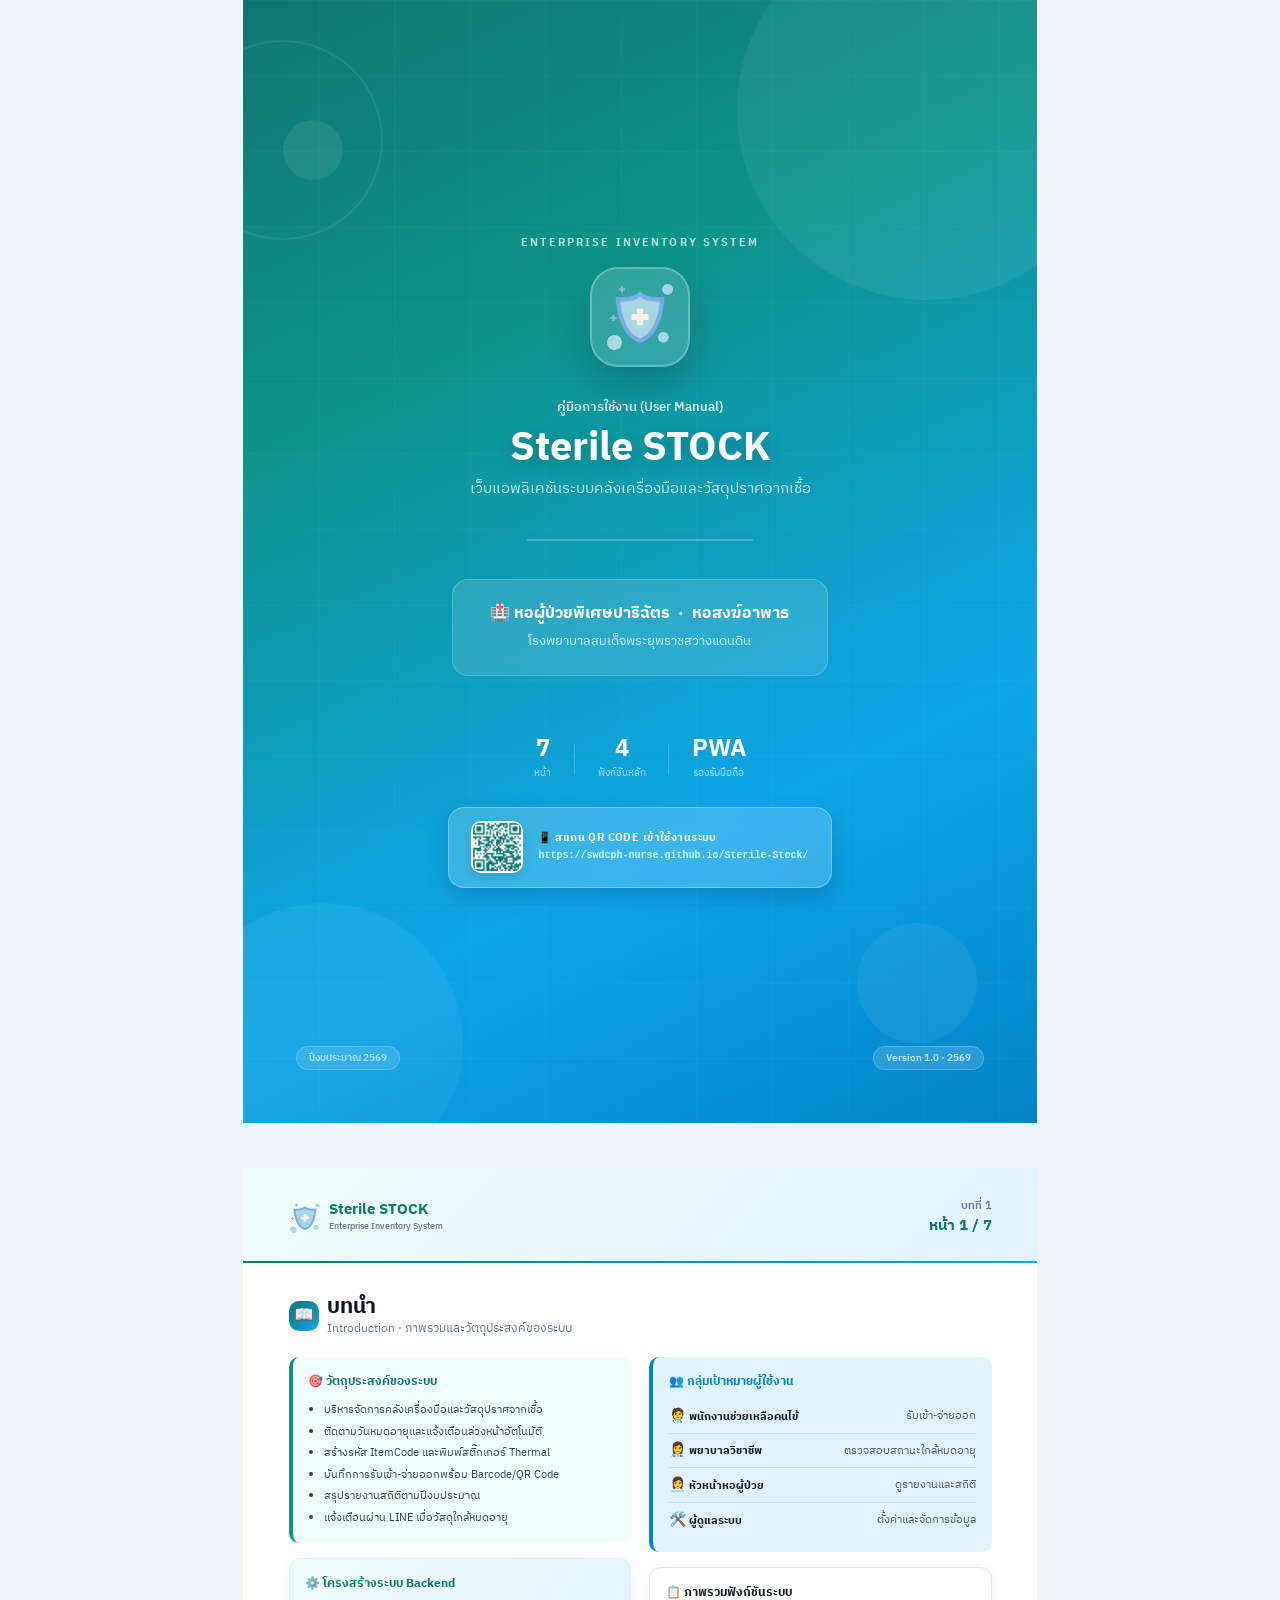
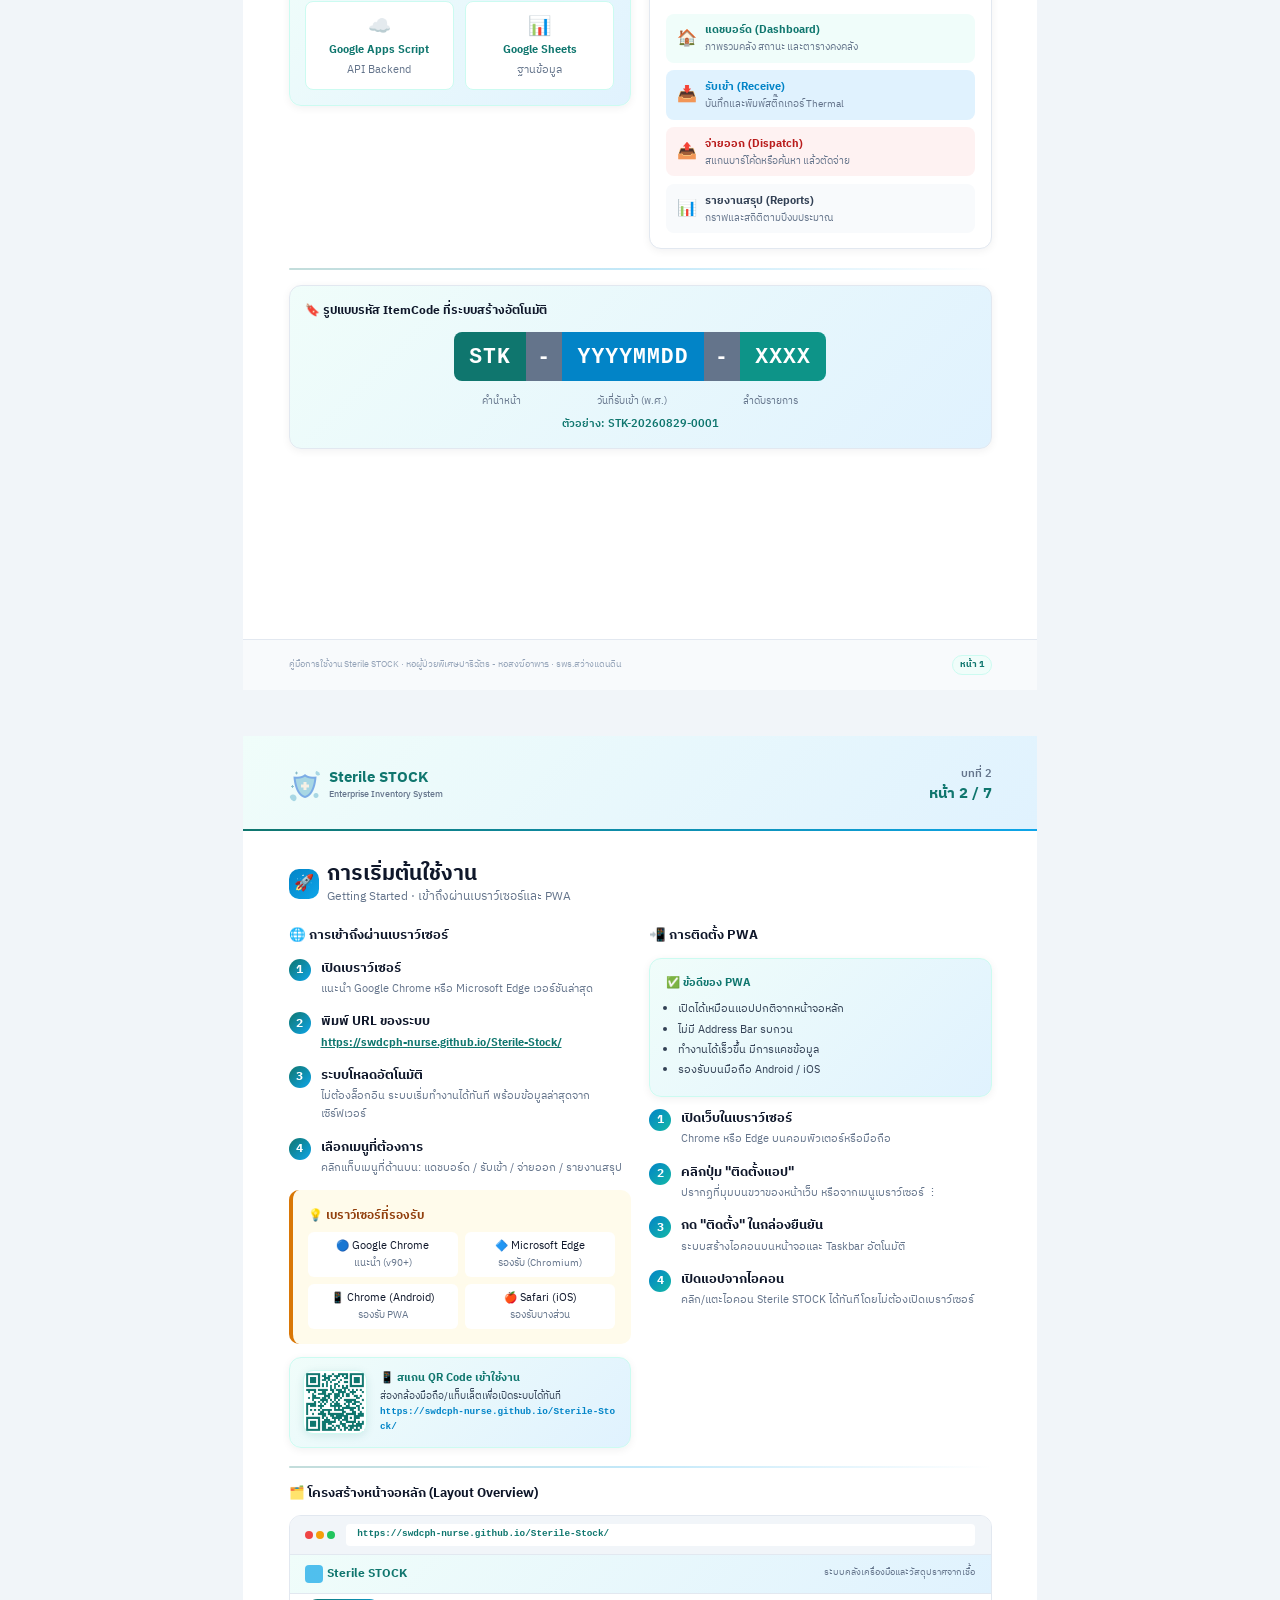
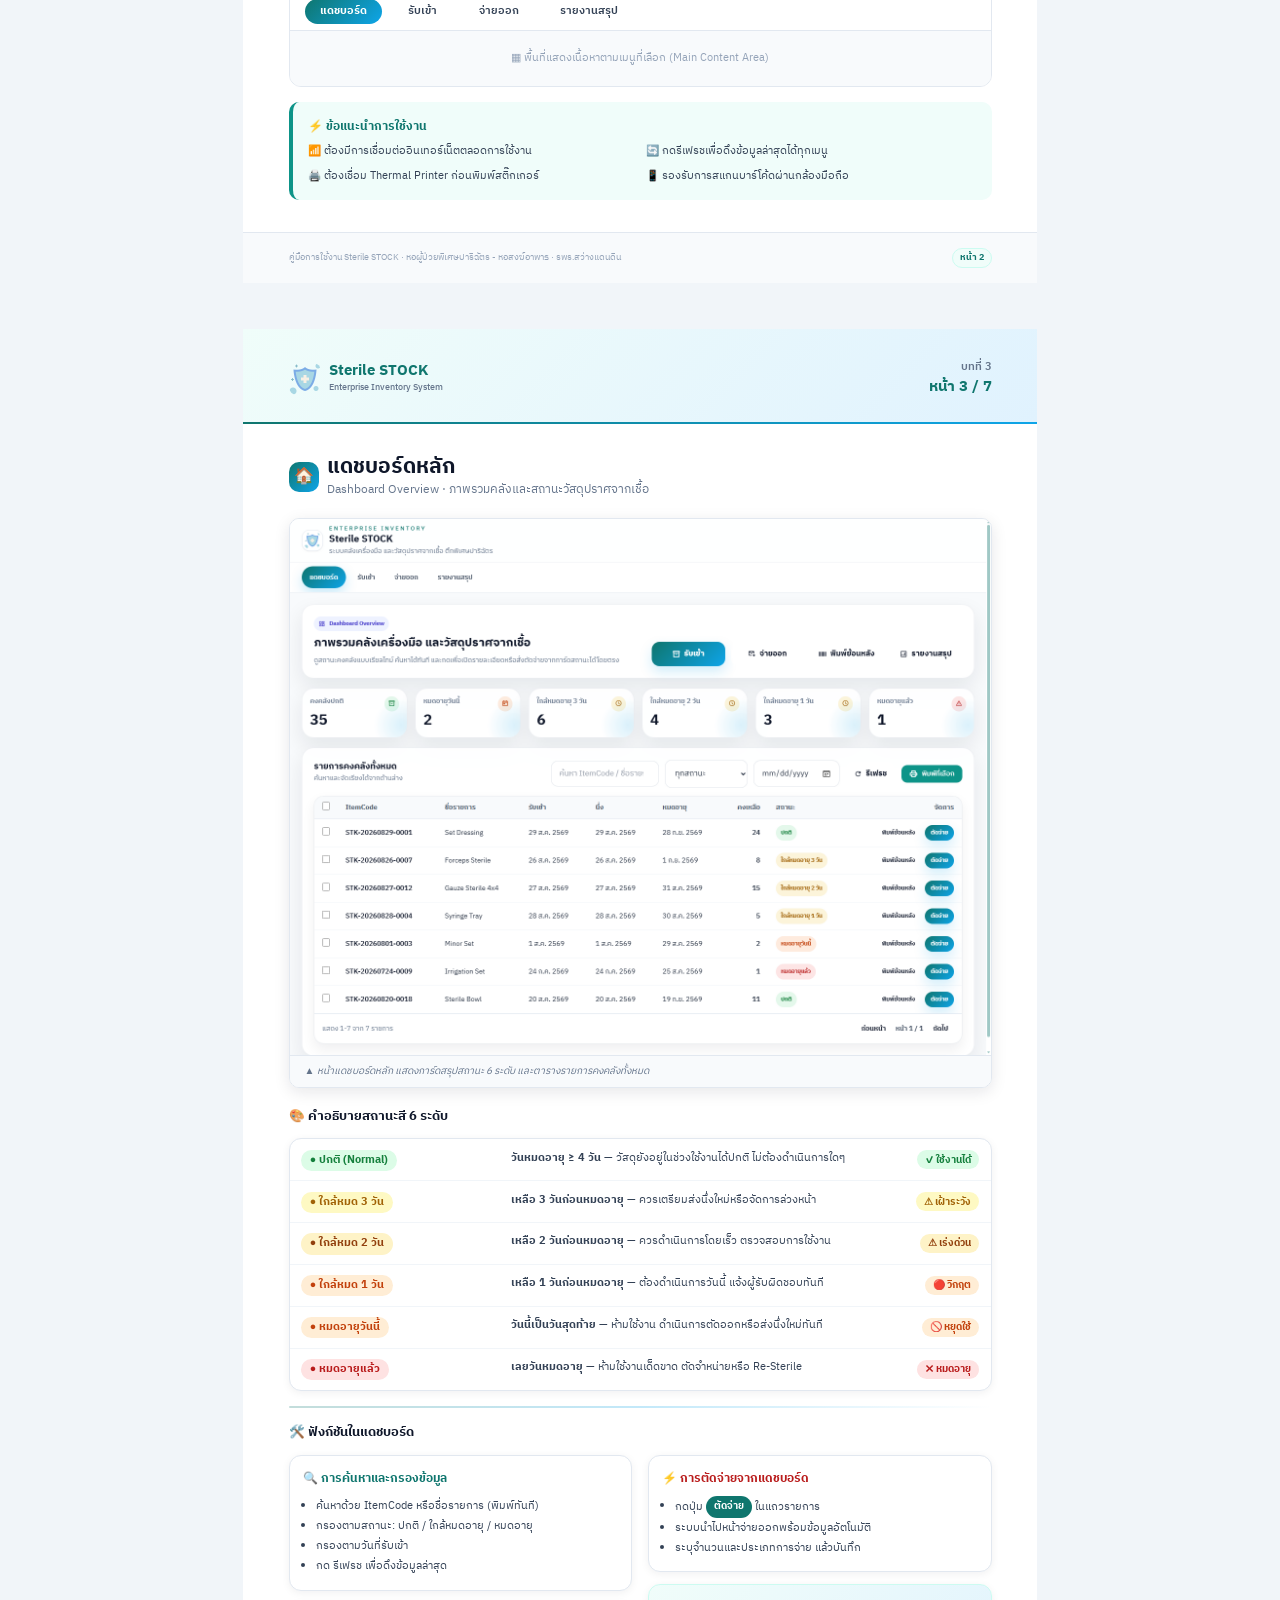
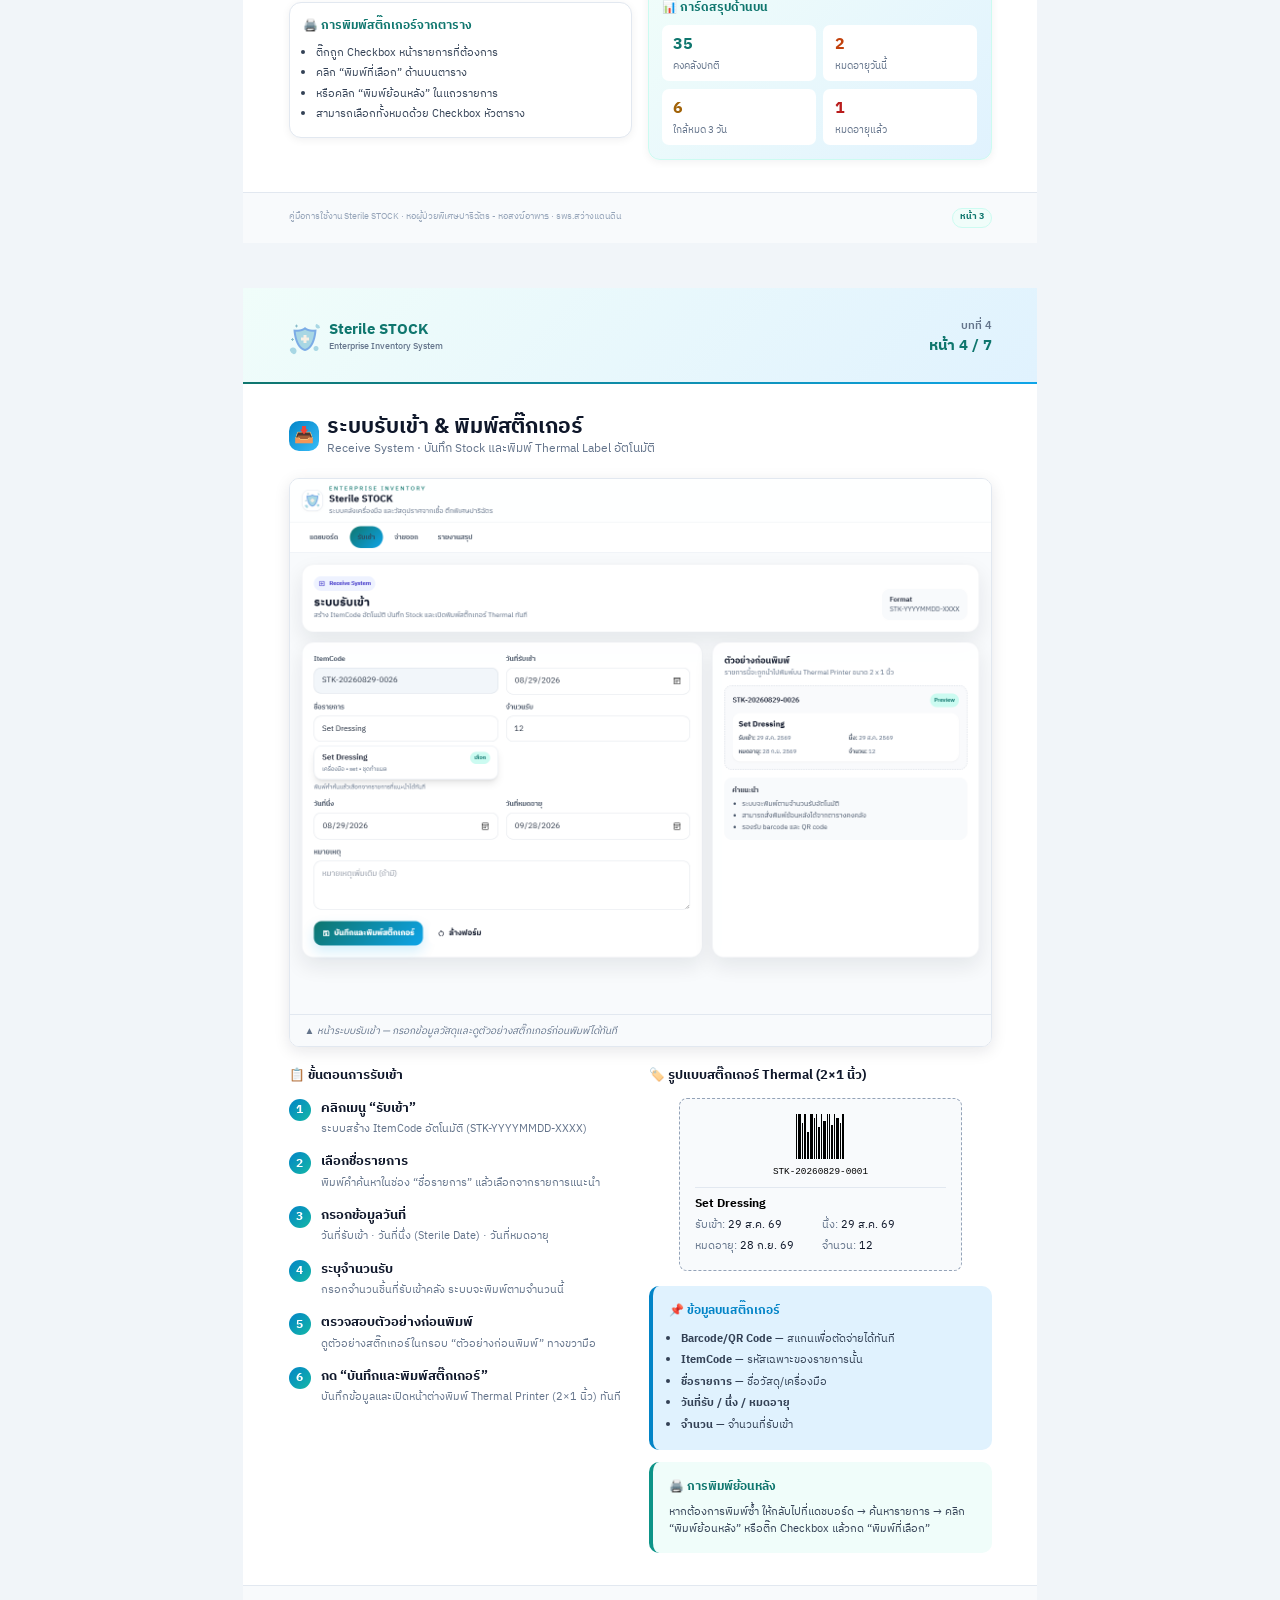
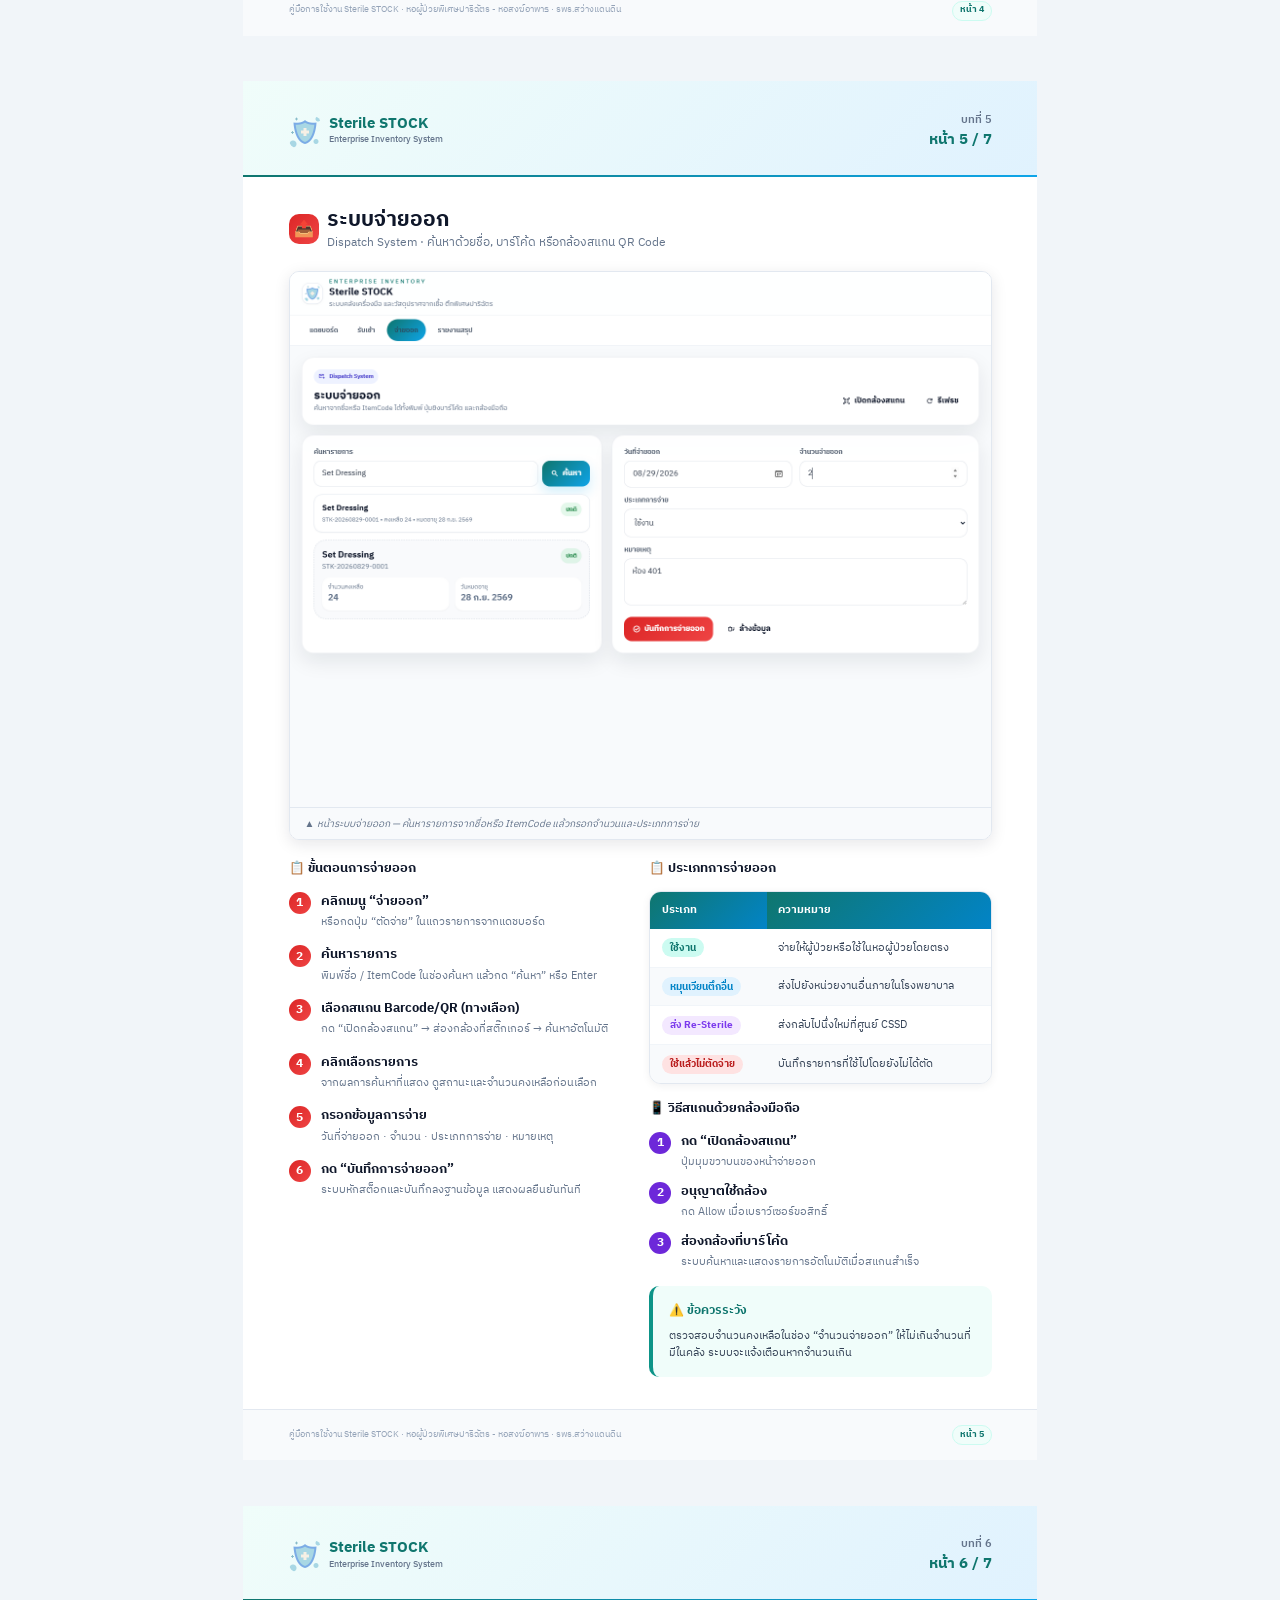
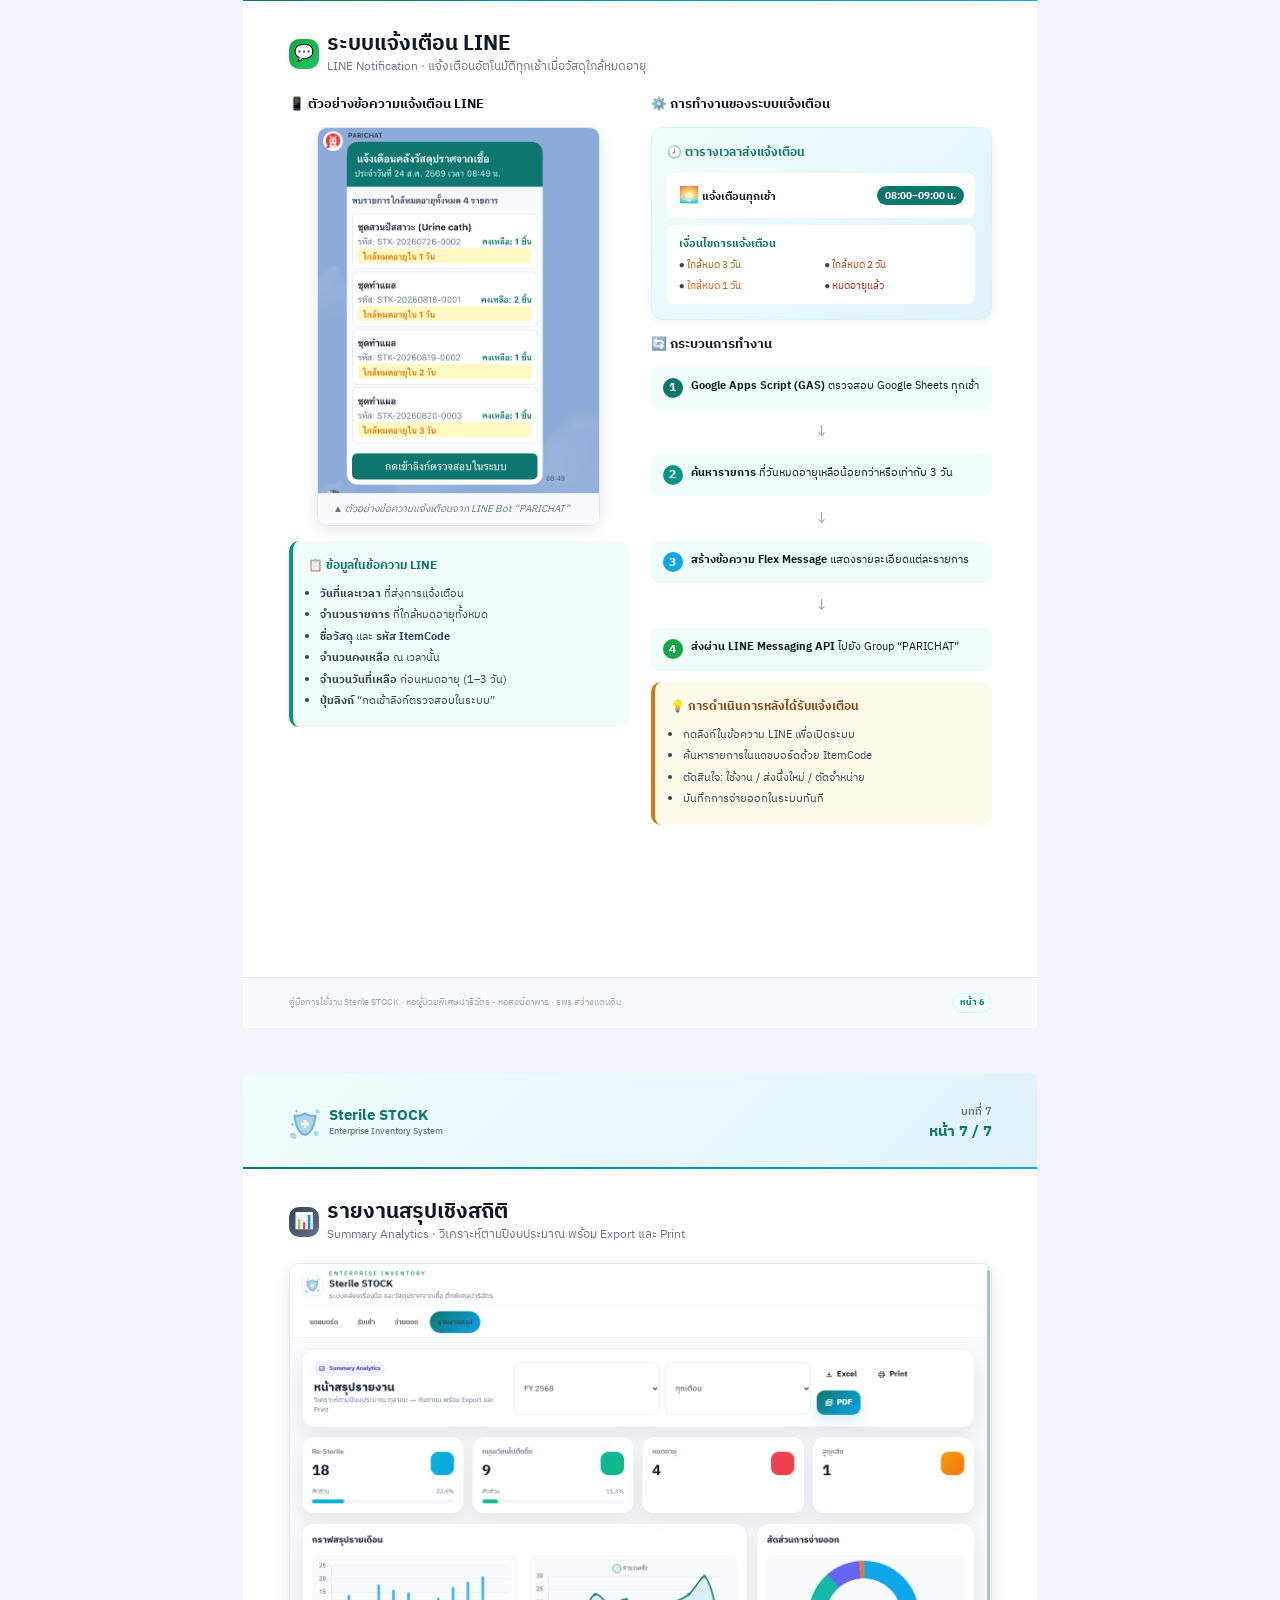
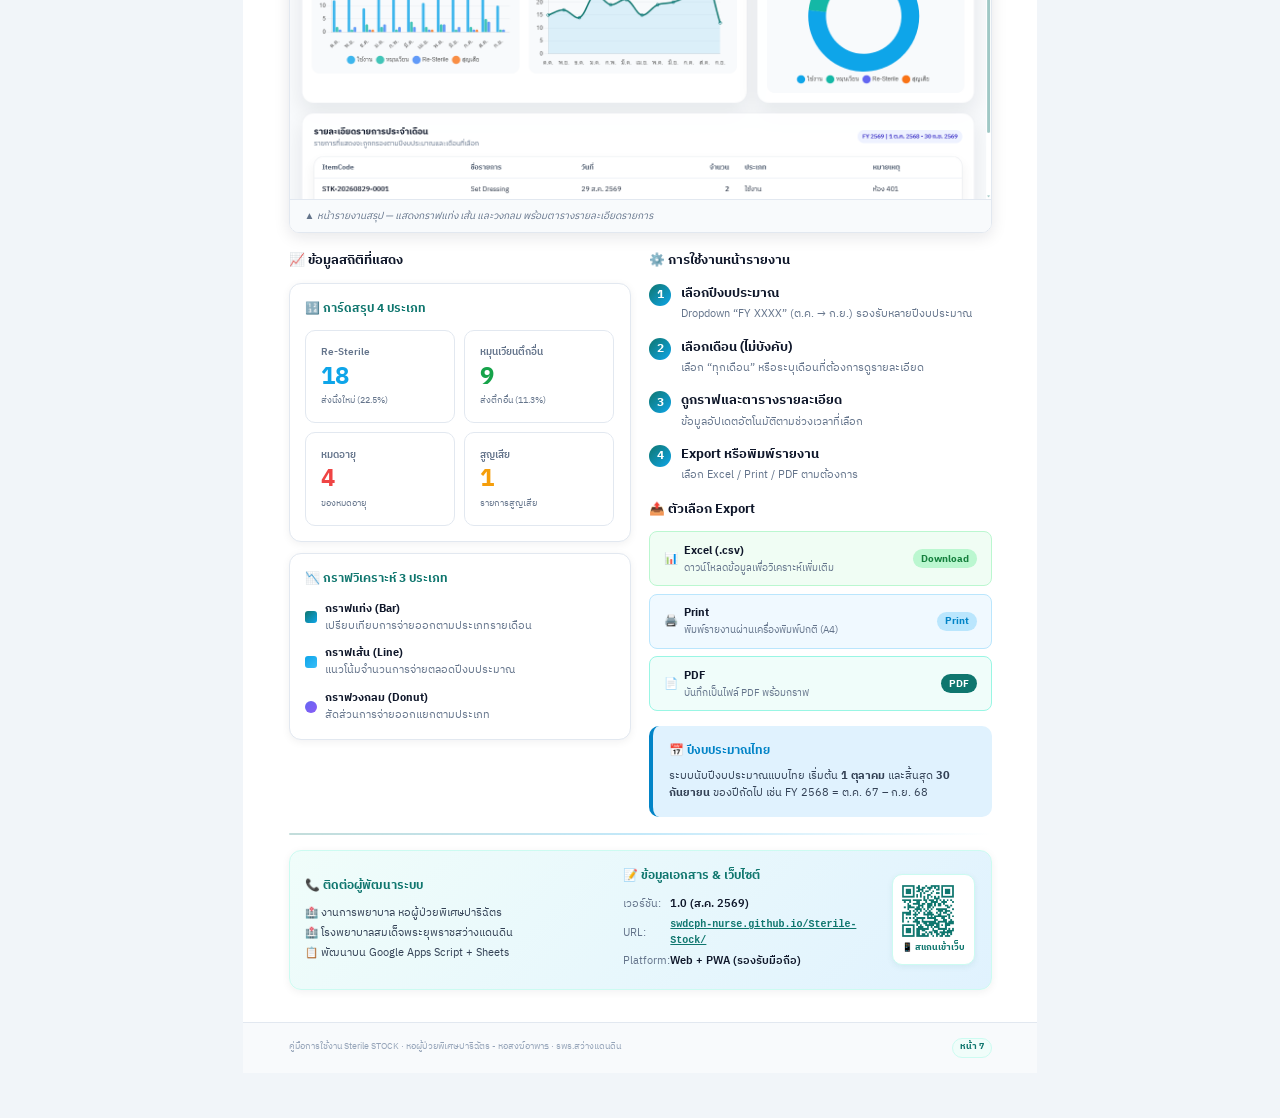
<file: manual.html>
<!DOCTYPE html>
<html lang="th">
<head>
  <meta charset="UTF-8">
  <meta name="viewport" content="width=device-width, initial-scale=1">
  <title>คู่มือการใช้งาน Sterile STOCK</title>
  <link rel="preconnect" href="https://fonts.googleapis.com">
  <link rel="preconnect" href="https://fonts.gstatic.com" crossorigin>
  <link rel="stylesheet" href="https://fonts.googleapis.com/css2?family=IBM+Plex+Sans+Thai:wght@300;400;500;600;700&display=swap">
  <style>
    *, *::before, *::after { box-sizing: border-box; margin: 0; padding: 0; }
    body {
      font-family: 'IBM Plex Sans Thai', sans-serif;
      font-size: 10pt;
      line-height: 1.6;
      color: #0f172a;
      background: #f1f5f9;
    }
    .page {
      width: 210mm;
      min-height: 297mm;
      margin: 0 auto 12mm;
      background: white;
      position: relative;
      overflow: hidden;
      page-break-after: always;
      break-after: page;
    }
    :root {
      --teal-900: #134e4a; --teal-800: #115e59; --teal-700: #0f766e;
      --teal-600: #0d9488; --teal-500: #14b8a6; --teal-400: #2dd4bf;
      --teal-100: #ccfbf1; --teal-50: #f0fdfa;
      --sky-600: #0284c7; --sky-500: #0ea5e9; --sky-400: #38bdf8;
      --sky-100: #e0f2fe;
      --slate-900: #0f172a; --slate-800: #1e293b; --slate-700: #334155;
      --slate-600: #475569; --slate-500: #64748b; --slate-400: #94a3b8;
      --slate-200: #e2e8f0; --slate-100: #f1f5f9; --slate-50: #f8fafc;
    }
    .page-header {
      display: flex; align-items: center; justify-content: space-between;
      padding: 8mm 12mm 6mm;
      border-bottom: 2px solid;
      border-image: linear-gradient(90deg, #0f766e, #0ea5e9) 1;
      background: linear-gradient(135deg, #f0fdfa 0%, #e0f2fe 100%);
    }
    .page-header .brand { display: flex; align-items: center; gap: 8px; }
    .page-header .brand-icon { width: 32px; height: 32px; border-radius: 8px; object-fit: cover; }
    .page-header .brand-name { font-size: 11pt; font-weight: 700; color: #0f766e; line-height: 1.2; }
    .page-header .brand-sub { font-size: 7pt; color: #64748b; font-weight: 500; }
    .page-header .page-label { font-size: 8pt; font-weight: 600; color: #64748b; text-align: right; }
    .page-header .page-num { font-size: 11pt; font-weight: 700; color: #0f766e; }
    .page-footer {
      position: absolute; bottom: 0; left: 0; right: 0;
      padding: 4mm 12mm;
      border-top: 1px solid #e2e8f0;
      display: flex; align-items: center; justify-content: space-between;
      background: #f8fafc;
    }
    .page-footer .footer-text { font-size: 7pt; color: #94a3b8; }
    .page-footer .footer-badge {
      font-size: 7pt; font-weight: 700; color: #0f766e;
      background: #f0fdfa; border: 1px solid #ccfbf1;
      border-radius: 999px; padding: 1.5px 7px;
    }
    .page-body { padding: 8mm 12mm 22mm; }
    .section-title { display: flex; align-items: center; gap: 8px; margin-bottom: 5mm; }
    .section-icon {
      width: 30px; height: 30px; border-radius: 10px;
      display: flex; align-items: center; justify-content: center;
      font-size: 16px; flex-shrink: 0;
    }
    .section-title h2 { font-size: 16pt; font-weight: 700; color: #0f172a; line-height: 1.2; }
    .section-title .sub { font-size: 9pt; color: #64748b; }
    .card {
      border-radius: 12px; border: 1px solid #e2e8f0;
      background: white; box-shadow: 0 2px 8px rgba(15,23,42,0.06);
      overflow: hidden;
    }
    .card-teal { background: linear-gradient(135deg, #f0fdfa 0%, #e0f2fe 100%); border-color: #ccfbf1; }
    .badge { display: inline-flex; align-items: center; gap: 3px; padding: 2px 8px; border-radius: 999px; font-size: 7.5pt; font-weight: 700; }
    .steps { list-style: none; display: flex; flex-direction: column; gap: 3.5mm; }
    .step-item { display: flex; align-items: flex-start; gap: 10px; }
    .step-num {
      width: 22px; height: 22px; border-radius: 50%;
      display: flex; align-items: center; justify-content: center;
      font-size: 9pt; font-weight: 700; color: white; flex-shrink: 0; margin-top: 1px;
    }
    .step-num.teal { background: linear-gradient(135deg, #0f766e, #0ea5e9); }
    .step-num.sky  { background: linear-gradient(135deg, #0284c7, #14b8a6); }
    .step-num.red  { background: linear-gradient(135deg, #dc2626, #ef4444); }
    .step-content strong { font-weight: 700; color: #0f172a; font-size: 9.5pt; }
    .step-content p { color: #64748b; font-size: 8.5pt; margin-top: 1px; }
    .status-table { width: 100%; border-collapse: collapse; }
    .status-table td { padding: 2.5mm 3mm; vertical-align: top; }
    .status-table tr:not(:last-child) td { border-bottom: 1px solid #f1f5f9; }
    .status-dot {
      display: inline-flex; align-items: center; gap: 5px;
      padding: 2px 9px; border-radius: 999px; font-size: 8pt; font-weight: 700; white-space: nowrap;
    }
    .dot-green   { background: #dcfce7; color: #15803d; }
    .dot-amber3  { background: #fef9c3; color: #a16207; }
    .dot-amber2  { background: #fef3c7; color: #92400e; }
    .dot-amber1  { background: #ffedd5; color: #c2410c; }
    .dot-orange  { background: #ffedd5; color: #c2410c; }
    .dot-red     { background: #fee2e2; color: #b91c1c; }
    .grid-2 { display: grid; grid-template-columns: 1fr 1fr; gap: 5mm; }
    .grid-3 { display: grid; grid-template-columns: 1fr 1fr 1fr; gap: 4mm; }
    .info-box { border-radius: 10px; padding: 4mm; border-left: 4px solid; }
    .info-box.teal { background: #f0fdfa; border-color: #0d9488; }
    .info-box.sky  { background: #e0f2fe; border-color: #0284c7; }
    .info-box.amber{ background: #fffbeb; border-color: #d97706; }
    .info-box h4   { font-size: 9pt; font-weight: 700; margin-bottom: 2mm; }
    .info-box p, .info-box li { font-size: 8.5pt; color: #334155; }
    .info-box ul { padding-left: 1em; }
    .screenshot-frame {
      border-radius: 10px; overflow: hidden;
      border: 1.5px solid #e2e8f0;
      box-shadow: 0 4px 16px rgba(15,23,42,0.10);
    }
    .screenshot-frame img { width: 100%; display: block; }
    .screenshot-caption {
      background: #f8fafc; border-top: 1px solid #e2e8f0;
      padding: 2mm 4mm; font-size: 7.5pt; color: #64748b; font-style: italic;
    }
    .metric-mini {
      border-radius: 10px; padding: 3.5mm 4mm;
      border: 1px solid #e2e8f0; background: white;
    }
    .metric-mini .m-label { font-size: 7.5pt; color: #64748b; font-weight: 600; }
    .metric-mini .m-value { font-size: 18pt; font-weight: 700; line-height: 1.1; margin-top: 1mm; }
    .doc-table { width: 100%; border-collapse: collapse; font-size: 8.5pt; }
    .doc-table th {
      background: linear-gradient(135deg, #0f766e, #0284c7);
      color: white; padding: 2.5mm 3mm; font-weight: 700; text-align: left;
    }
    .doc-table td { padding: 2.5mm 3mm; border-bottom: 1px solid #f1f5f9; color: #334155; }
    .doc-table tr:last-child td { border-bottom: none; }
    .doc-table tr:nth-child(even) td { background: #f8fafc; }
    .divider {
      height: 2px;
      background: linear-gradient(90deg, #0f766e, #0ea5e9, transparent);
      border-radius: 999px; margin: 4mm 0; opacity: 0.25;
    }
    .pill { display: inline-block; padding: 1.5px 8px; border-radius: 999px; font-size: 7.5pt; font-weight: 700; }
    .pill-teal { background: #ccfbf1; color: #0f766e; }
    .pill-sky  { background: #e0f2fe; color: #0284c7; }
    .pill-red  { background: #fee2e2; color: #b91c1c; }

    /* COVER */
    .cover-page {
      background: linear-gradient(155deg, #0f766e 0%, #0d9488 30%, #0ea5e9 70%, #0284c7 100%);
      display: flex; flex-direction: column; align-items: center; justify-content: center;
      min-height: 297mm; position: relative; overflow: hidden;
    }
    .cover-page::before {
      content: ''; position: absolute;
      width: 380px; height: 380px; border-radius: 50%;
      background: rgba(255,255,255,0.06); top: -80px; right: -80px;
    }
    .cover-page::after {
      content: ''; position: absolute;
      width: 280px; height: 280px; border-radius: 50%;
      background: rgba(255,255,255,0.05); bottom: -60px; left: -60px;
    }
    .cover-deco1 { position: absolute; width: 120px; height: 120px; border-radius: 50%; background: rgba(255,255,255,0.05); bottom: 80px; right: 60px; }
    .cover-deco2 { position: absolute; width: 60px; height: 60px; border-radius: 50%; background: rgba(255,255,255,0.08); top: 120px; left: 40px; }
    .cover-deco3 { position: absolute; width: 200px; height: 200px; border: 2px solid rgba(255,255,255,0.08); border-radius: 50%; top: 40px; left: -60px; }
    .cover-grid {
      position: absolute; inset: 0;
      background-image: linear-gradient(rgba(255,255,255,0.03) 1px, transparent 1px), linear-gradient(90deg, rgba(255,255,255,0.03) 1px, transparent 1px);
      background-size: 20mm 20mm;
    }
    .cover-content {
      position: relative; z-index: 2;
      display: flex; flex-direction: column; align-items: center; text-align: center;
      padding: 0 20mm;
    }
    .cover-icon-wrap {
      width: 100px; height: 100px; border-radius: 28px;
      background: rgba(255,255,255,0.15); backdrop-filter: blur(10px);
      border: 2px solid rgba(255,255,255,0.25);
      display: flex; align-items: center; justify-content: center;
      margin-bottom: 8mm; box-shadow: 0 16px 40px rgba(0,0,0,0.20);
    }
    .cover-icon-wrap img { width: 68px; height: 68px; object-fit: contain; }
    .cover-eyebrow { font-size: 8pt; font-weight: 700; letter-spacing: 0.2em; text-transform: uppercase; color: rgba(255,255,255,0.7); margin-bottom: 4mm; }
    .cover-title-main { font-size: 10pt; font-weight: 600; color: rgba(255,255,255,0.85); margin-bottom: 2mm; }
    .cover-app-name { font-size: 30pt; font-weight: 700; color: white; line-height: 1.1; margin-bottom: 2mm; text-shadow: 0 4px 16px rgba(0,0,0,0.2); }
    .cover-app-sub { font-size: 11pt; color: rgba(255,255,255,0.80); margin-bottom: 10mm; }
    .cover-divider { width: 60mm; height: 2px; background: rgba(255,255,255,0.25); border-radius: 999px; margin: 0 auto 10mm; }
    .cover-hospital-box {
      background: rgba(255,255,255,0.12); backdrop-filter: blur(8px);
      border: 1px solid rgba(255,255,255,0.2); border-radius: 16px;
      padding: 6mm 10mm; margin-bottom: 10mm; max-width: 160mm;
    }
    .cover-hospital-name { font-size: 12pt; font-weight: 700; color: white; line-height: 1.4; }
    .cover-hospital-dept { font-size: 9.5pt; color: rgba(255,255,255,0.80); margin-top: 2mm; line-height: 1.6; }
    .cover-meta { display: flex; align-items: center; gap: 6mm; margin-top: 6mm; }
    .cover-meta-item { text-align: center; }
    .cover-meta-item .m-val { font-size: 18pt; font-weight: 700; color: white; line-height: 1; }
    .cover-meta-item .m-lbl { font-size: 7.5pt; color: rgba(255,255,255,0.65); margin-top: 1mm; }
    .cover-meta-sep { width: 1px; height: 30px; background: rgba(255,255,255,0.2); }
    .cover-version-badge {
      position: absolute; bottom: 14mm; right: 14mm;
      background: rgba(255,255,255,0.15); border: 1px solid rgba(255,255,255,0.2);
      border-radius: 999px; padding: 3px 12px;
      font-size: 7.5pt; color: rgba(255,255,255,0.75); font-weight: 600;
    }
    .cover-year-badge {
      position: absolute; bottom: 14mm; left: 14mm;
      background: rgba(255,255,255,0.12); border: 1px solid rgba(255,255,255,0.2);
      border-radius: 999px; padding: 3px 12px;
      font-size: 7.5pt; color: rgba(255,255,255,0.65); font-weight: 600;
    }

    @media print {
      body { background: white; }
      .page { margin: 0; box-shadow: none; }
      @page { size: A4; margin: 0; }
    }
  </style>
</head>
<body>

<!-- ===== COVER ===== -->
<div class="page cover-page">
  <div class="cover-grid"></div>
  <div class="cover-deco1"></div>
  <div class="cover-deco2"></div>
  <div class="cover-deco3"></div>
  <div class="cover-content">
    <div class="cover-eyebrow">Enterprise Inventory System</div>
    <div class="cover-icon-wrap">
      <img src="./icon.png" alt="Sterile STOCK">
    </div>
    <div class="cover-title-main">คู่มือการใช้งาน (User Manual)</div>
    <div class="cover-app-name">Sterile STOCK</div>
    <div class="cover-app-sub">เว็บแอพลิเคชันระบบคลังเครื่องมือและวัสดุปราศจากเชื้อ</div>
    <div class="cover-divider"></div>
    <div class="cover-hospital-box">
      <div class="cover-hospital-name">
        &#x1F3E5; หอผู้ป่วยพิเศษปาริฉัตร &nbsp;&#183;&nbsp; หอสงฆ์อาพาธ
      </div>
      <div class="cover-hospital-dept">
        โรงพยาบาลสมเด็จพระยุพราชสว่างแดนดิน
      </div>
    </div>
    <div class="cover-meta">
      <div class="cover-meta-item"><div class="m-val">7</div><div class="m-lbl">หน้า</div></div>
      <div class="cover-meta-sep"></div>
      <div class="cover-meta-item"><div class="m-val">4</div><div class="m-lbl">ฟังก์ชันหลัก</div></div>
      <div class="cover-meta-sep"></div>
      <div class="cover-meta-item"><div class="m-val">PWA</div><div class="m-lbl">รองรับมือถือ</div></div>
    </div>

    <!-- QR Code Scan Box on Cover -->
    <div style="background:rgba(255,255,255,0.18);backdrop-filter:blur(10px);border:1.5px solid rgba(255,255,255,0.3);border-radius:16px;padding:3.5mm 6mm;margin-top:7mm;display:flex;align-items:center;gap:4mm;max-width:140mm;box-shadow:0 10px 25px rgba(0,0,0,0.15)">
      <div style="background:white;border-radius:10px;padding:2px;display:flex;align-items:center;justify-content:center;width:52px;height:52px;flex-shrink:0;box-shadow:0 4px 10px rgba(0,0,0,0.12)">
        <img src="manual-assets/app-qrcode.png" alt="QR Code" style="width:48px;height:48px;display:block;border-radius:6px">
      </div>
      <div style="text-align:left;color:white">
        <div style="font-size:8pt;font-weight:700;letter-spacing:0.04em;text-transform:uppercase;color:#ffffff">&#x1F4F1; สแกน QR Code เข้าใช้งานระบบ</div>
        <div style="font-size:7.5pt;font-weight:600;font-family:monospace;margin-top:1px;word-break:break-all;color:#ccfbf1">https://swdcph-nurse.github.io/Sterile-Stock/</div>
      </div>
    </div>
  </div>
  <div class="cover-version-badge">Version 1.0 &middot; 2569</div>
  <div class="cover-year-badge">ปีงบประมาณ 2569</div>
</div>

<!-- ===== PAGE 1: INTRODUCTION ===== -->
<div class="page">
  <div class="page-header">
    <div class="brand">
      <img src="./icon.png" alt="icon" class="brand-icon">
      <div><div class="brand-name">Sterile STOCK</div><div class="brand-sub">Enterprise Inventory System</div></div>
    </div>
    <div class="page-label"><div>บทที่ 1</div><div class="page-num">หน้า 1 / 7</div></div>
  </div>
  <div class="page-body">
    <div class="section-title">
      <div class="section-icon" style="background:linear-gradient(135deg,#0f766e,#0ea5e9)">&#x1F4D6;</div>
      <div><h2>บทนำ</h2><div class="sub">Introduction &middot; ภาพรวมและวัตถุประสงค์ของระบบ</div></div>
    </div>
    <div class="grid-2" style="margin-bottom:5mm">
      <div>
        <div class="info-box teal" style="margin-bottom:4mm">
          <h4 style="color:#0f766e">&#x1F3AF; วัตถุประสงค์ของระบบ</h4>
          <ul style="padding-left:1.2em;line-height:1.9">
            <li>บริหารจัดการคลังเครื่องมือและวัสดุปราศจากเชื้อ</li>
            <li>ติดตามวันหมดอายุและแจ้งเตือนล่วงหน้าอัตโนมัติ</li>
            <li>สร้างรหัส ItemCode และพิมพ์สติ๊กเกอร์ Thermal</li>
            <li>บันทึกการรับเข้า-จ่ายออกพร้อม Barcode/QR Code</li>
            <li>สรุปรายงานสถิติตามปีงบประมาณ</li>
            <li>แจ้งเตือนผ่าน LINE เมื่อวัสดุใกล้หมดอายุ</li>
          </ul>
        </div>
        <div class="card card-teal" style="padding:4mm">
          <div style="font-size:9pt;font-weight:700;color:#0f766e;margin-bottom:2mm">&#x2699;&#xFE0F; โครงสร้างระบบ Backend</div>
          <div class="grid-2" style="gap:3mm;font-size:8pt;color:#334155">
            <div style="background:white;border-radius:8px;padding:2.5mm;border:1px solid #ccfbf1;text-align:center">
              <div style="font-size:14pt">&#x2601;&#xFE0F;</div>
              <div style="font-weight:700;color:#0f766e">Google Apps Script</div>
              <div style="color:#64748b;margin-top:1mm">API Backend</div>
            </div>
            <div style="background:white;border-radius:8px;padding:2.5mm;border:1px solid #ccfbf1;text-align:center">
              <div style="font-size:14pt">&#x1F4CA;</div>
              <div style="font-weight:700;color:#0f766e">Google Sheets</div>
              <div style="color:#64748b;margin-top:1mm">ฐานข้อมูล</div>
            </div>
          </div>
        </div>
      </div>
      <div>
        <div class="info-box sky" style="margin-bottom:4mm">
          <h4 style="color:#0284c7">&#x1F465; กลุ่มเป้าหมายผู้ใช้งาน</h4>
          <table style="width:100%;font-size:8.5pt;border-collapse:collapse;margin-top:2mm">
            <tr><td style="padding:1.5mm 0;border-bottom:1px solid #bae6fd"><span style="font-size:14px">&#x1F9D1;&#x200D;&#x2695;&#xFE0F;</span> <strong>พนักงานช่วยเหลือคนไข้</strong></td><td style="padding:1.5mm 0;border-bottom:1px solid #bae6fd;color:#475569;text-align:right">รับเข้า-จ่ายออก</td></tr>
            <tr><td style="padding:1.5mm 0;border-bottom:1px solid #bae6fd"><span style="font-size:14px">&#x1F469;&#x200D;&#x2695;&#xFE0F;</span> <strong>พยาบาลวิชาชีพ</strong></td><td style="padding:1.5mm 0;border-bottom:1px solid #bae6fd;color:#475569;text-align:right">ตรวจสอบสถานะใกล้หมดอายุ</td></tr>
            <tr><td style="padding:1.5mm 0;border-bottom:1px solid #bae6fd"><span style="font-size:14px">&#x1F469;&#x200D;&#x1F4BC;</span> <strong>หัวหน้าหอผู้ป่วย</strong></td><td style="padding:1.5mm 0;border-bottom:1px solid #bae6fd;color:#475569;text-align:right">ดูรายงานและสถิติ</td></tr>
            <tr><td style="padding:1.5mm 0"><span style="font-size:14px">&#x1F6E0;&#xFE0F;</span> <strong>ผู้ดูแลระบบ</strong></td><td style="padding:1.5mm 0;color:#475569;text-align:right">ตั้งค่าและจัดการข้อมูล</td></tr>
          </table>
        </div>
        <div class="card" style="padding:4mm">
          <div style="font-size:9pt;font-weight:700;color:#0f172a;margin-bottom:3mm">&#x1F4CB; ภาพรวมฟังก์ชันระบบ</div>
          <div style="display:flex;flex-direction:column;gap:2mm">
            <div style="display:flex;align-items:center;gap:8px;background:#f0fdfa;border-radius:8px;padding:2mm 3mm"><span style="font-size:16px">&#x1F3E0;</span><div><div style="font-size:8.5pt;font-weight:700;color:#0f766e">แดชบอร์ด (Dashboard)</div><div style="font-size:7.5pt;color:#64748b">ภาพรวมคลัง สถานะ และตารางคงคลัง</div></div></div>
            <div style="display:flex;align-items:center;gap:8px;background:#e0f2fe;border-radius:8px;padding:2mm 3mm"><span style="font-size:16px">&#x1F4E5;</span><div><div style="font-size:8.5pt;font-weight:700;color:#0284c7">รับเข้า (Receive)</div><div style="font-size:7.5pt;color:#64748b">บันทึกและพิมพ์สติ๊กเกอร์ Thermal</div></div></div>
            <div style="display:flex;align-items:center;gap:8px;background:#fef2f2;border-radius:8px;padding:2mm 3mm"><span style="font-size:16px">&#x1F4E4;</span><div><div style="font-size:8.5pt;font-weight:700;color:#b91c1c">จ่ายออก (Dispatch)</div><div style="font-size:7.5pt;color:#64748b">สแกนบาร์โค้ดหรือค้นหา แล้วตัดจ่าย</div></div></div>
            <div style="display:flex;align-items:center;gap:8px;background:#f8fafc;border-radius:8px;padding:2mm 3mm"><span style="font-size:16px">&#x1F4CA;</span><div><div style="font-size:8.5pt;font-weight:700;color:#334155">รายงานสรุป (Reports)</div><div style="font-size:7.5pt;color:#64748b">กราฟและสถิติตามปีงบประมาณ</div></div></div>
          </div>
        </div>
      </div>
    </div>
    <div class="divider"></div>
    <div class="card" style="padding:4mm;background:linear-gradient(135deg,#f0fdfa,#e0f2fe)">
      <div style="font-size:9pt;font-weight:700;color:#0f172a;margin-bottom:3mm">&#x1F516; รูปแบบรหัส ItemCode ที่ระบบสร้างอัตโนมัติ</div>
      <div style="display:flex;align-items:center;justify-content:center;gap:0;font-size:16pt;font-weight:700;font-family:monospace;letter-spacing:0.05em">
        <span style="background:#0f766e;color:white;padding:2mm 4mm;border-radius:8px 0 0 8px">STK</span>
        <span style="background:#64748b;color:white;padding:2mm 3mm">-</span>
        <span style="background:#0284c7;color:white;padding:2mm 4mm">YYYYMMDD</span>
        <span style="background:#64748b;color:white;padding:2mm 3mm">-</span>
        <span style="background:#0d9488;color:white;padding:2mm 4mm;border-radius:0 8px 8px 0">XXXX</span>
      </div>
      <div style="display:flex;justify-content:center;gap:20mm;margin-top:3mm;font-size:7.5pt;color:#64748b">
        <span>คำนำหน้า</span><span>วันที่รับเข้า (พ.ศ.)</span><span>ลำดับรายการ</span>
      </div>
      <div style="text-align:center;margin-top:2mm;font-size:8pt;color:#0f766e;font-weight:600">ตัวอย่าง: STK-20260829-0001</div>
    </div>
  </div>
  <div class="page-footer">
    <div class="footer-text">คู่มือการใช้งาน Sterile STOCK &middot; หอผู้ป่วยพิเศษปาริฉัตร - หอสงฆ์อาพาธ &middot; รพร.สว่างแดนดิน</div>
    <div class="footer-badge">หน้า 1</div>
  </div>
</div>

<!-- ===== PAGE 2: GETTING STARTED ===== -->
<div class="page">
  <div class="page-header">
    <div class="brand"><img src="./icon.png" alt="icon" class="brand-icon"><div><div class="brand-name">Sterile STOCK</div><div class="brand-sub">Enterprise Inventory System</div></div></div>
    <div class="page-label"><div>บทที่ 2</div><div class="page-num">หน้า 2 / 7</div></div>
  </div>
  <div class="page-body">
    <div class="section-title">
      <div class="section-icon" style="background:linear-gradient(135deg,#0284c7,#0ea5e9)">&#x1F680;</div>
      <div><h2>การเริ่มต้นใช้งาน</h2><div class="sub">Getting Started &middot; เข้าถึงผ่านเบราว์เซอร์และ PWA</div></div>
    </div>
    <div class="grid-2" style="margin-bottom:5mm">
      <div>
        <div style="font-size:10pt;font-weight:700;color:#0f172a;margin-bottom:3mm">&#x1F310; การเข้าถึงผ่านเบราว์เซอร์</div>
        <ul class="steps">
          <li class="step-item"><div class="step-num teal">1</div><div class="step-content"><strong>เปิดเบราว์เซอร์</strong><p>แนะนำ Google Chrome หรือ Microsoft Edge เวอร์ชันล่าสุด</p></div></li>
          <li class="step-item"><div class="step-num teal">2</div><div class="step-content"><strong>พิมพ์ URL ของระบบ</strong><p style="word-break:break-all"><a href="https://swdcph-nurse.github.io/Sterile-Stock/" target="_blank" style="color:#0f766e;font-weight:700;text-decoration:underline">https://swdcph-nurse.github.io/Sterile-Stock/</a></p></div></li>
          <li class="step-item"><div class="step-num teal">3</div><div class="step-content"><strong>ระบบโหลดอัตโนมัติ</strong><p>ไม่ต้องล็อกอิน ระบบเริ่มทำงานได้ทันที พร้อมข้อมูลล่าสุดจากเซิร์ฟเวอร์</p></div></li>
          <li class="step-item"><div class="step-num teal">4</div><div class="step-content"><strong>เลือกเมนูที่ต้องการ</strong><p>คลิกแท็บเมนูที่ด้านบน: แดชบอร์ด / รับเข้า / จ่ายออก / รายงานสรุป</p></div></li>
        </ul>
        <div class="info-box amber" style="margin-top:3.5mm">
          <h4 style="color:#92400e">&#x1F4A1; เบราว์เซอร์ที่รองรับ</h4>
          <div class="grid-2" style="gap:2mm;margin-top:1.5mm">
            <div style="background:white;border-radius:6px;padding:1.5mm 3mm;font-size:8pt;text-align:center"><div>&#x1F535; Google Chrome</div><div style="color:#64748b;font-size:7.5pt">แนะนำ (v90+)</div></div>
            <div style="background:white;border-radius:6px;padding:1.5mm 3mm;font-size:8pt;text-align:center"><div>&#x1F537; Microsoft Edge</div><div style="color:#64748b;font-size:7.5pt">รองรับ (Chromium)</div></div>
            <div style="background:white;border-radius:6px;padding:1.5mm 3mm;font-size:8pt;text-align:center"><div>&#x1F4F1; Chrome (Android)</div><div style="color:#64748b;font-size:7.5pt">รองรับ PWA</div></div>
            <div style="background:white;border-radius:6px;padding:1.5mm 3mm;font-size:8pt;text-align:center"><div>&#x1F34E; Safari (iOS)</div><div style="color:#64748b;font-size:7.5pt">รองรับบางส่วน</div></div>
          </div>
        </div>
        <!-- QR Code Card on Page 2 -->
        <div class="card card-teal" style="padding:3mm 3.5mm;margin-top:3.5mm;display:flex;align-items:center;gap:3.5mm">
          <div style="background:white;border-radius:10px;padding:2px;border:1px solid #ccfbf1;box-shadow:0 2px 8px rgba(15,118,110,0.12);flex-shrink:0">
            <img src="manual-assets/app-qrcode.png" alt="QR Code" style="width:58px;height:58px;display:block">
          </div>
          <div>
            <div style="font-size:8.5pt;font-weight:700;color:#0f766e">&#x1F4F1; สแกน QR Code เข้าใช้งาน</div>
            <div style="font-size:7.5pt;color:#334155;margin-top:1px">ส่องกล้องมือถือ/แท็บเล็ตเพื่อเปิดระบบได้ทันที</div>
            <div style="font-size:7pt;color:#0284c7;font-weight:600;margin-top:1px;font-family:monospace;word-break:break-all">https://swdcph-nurse.github.io/Sterile-Stock/</div>
          </div>
        </div>
      </div>
      <div>
        <div style="font-size:10pt;font-weight:700;color:#0f172a;margin-bottom:3mm">&#x1F4F2; การติดตั้ง PWA</div>
        <div class="card card-teal" style="padding:4mm;margin-bottom:3mm">
          <div style="font-size:8.5pt;font-weight:700;color:#0f766e;margin-bottom:2mm">&#x2705; ข้อดีของ PWA</div>
          <ul style="font-size:8pt;color:#334155;padding-left:1.2em;line-height:1.9">
            <li>เปิดได้เหมือนแอปปกติจากหน้าจอหลัก</li>
            <li>ไม่มี Address Bar รบกวน</li>
            <li>ทำงานได้เร็วขึ้น มีการแคชข้อมูล</li>
            <li>รองรับบนมือถือ Android / iOS</li>
          </ul>
        </div>
        <ul class="steps">
          <li class="step-item"><div class="step-num sky">1</div><div class="step-content"><strong>เปิดเว็บในเบราว์เซอร์</strong><p>Chrome หรือ Edge บนคอมพิวเตอร์หรือมือถือ</p></div></li>
          <li class="step-item"><div class="step-num sky">2</div><div class="step-content"><strong>คลิกปุ่ม "ติดตั้งแอป"</strong><p>ปรากฏที่มุมบนขวาของหน้าเว็บ หรือจากเมนูเบราว์เซอร์ &#x22EE;</p></div></li>
          <li class="step-item"><div class="step-num sky">3</div><div class="step-content"><strong>กด "ติดตั้ง" ในกล่องยืนยัน</strong><p>ระบบสร้างไอคอนบนหน้าจอและ Taskbar อัตโนมัติ</p></div></li>
          <li class="step-item"><div class="step-num sky">4</div><div class="step-content"><strong>เปิดแอปจากไอคอน</strong><p>คลิก/แตะไอคอน Sterile STOCK ได้ทันทีโดยไม่ต้องเปิดเบราว์เซอร์</p></div></li>
        </ul>
      </div>
    </div>
    <div class="divider"></div>
    <div style="font-size:9.5pt;font-weight:700;color:#0f172a;margin-bottom:3mm">&#x1F5C2;&#xFE0F; โครงสร้างหน้าจอหลัก (Layout Overview)</div>
    <div style="border:1.5px solid #e2e8f0;border-radius:12px;overflow:hidden;font-size:8pt;margin-bottom:4mm">
      <div style="background:#f1f5f9;padding:2mm 4mm;border-bottom:1px solid #e2e8f0;display:flex;align-items:center;gap:3mm">
        <div style="display:flex;gap:3px"><div style="width:8px;height:8px;border-radius:50%;background:#ef4444"></div><div style="width:8px;height:8px;border-radius:50%;background:#f59e0b"></div><div style="width:8px;height:8px;border-radius:50%;background:#22c55e"></div></div>
        <div style="flex:1;background:white;border-radius:4px;padding:1mm 3mm;font-family:monospace;font-size:7pt;color:#0f766e;font-weight:600">https://swdcph-nurse.github.io/Sterile-Stock/</div>
      </div>
      <div>
        <div style="background:linear-gradient(135deg,#f0fdfa,#e0f2fe);padding:2.5mm 4mm;border-bottom:1px solid #e2e8f0;display:flex;align-items:center;justify-content:space-between">
          <div style="display:flex;align-items:center;gap:4px"><div style="width:18px;height:18px;background:#0ea5e9;border-radius:4px;opacity:0.7"></div><span style="font-weight:700;color:#0f766e;font-size:9pt">Sterile STOCK</span></div>
          <span style="font-size:7pt;color:#64748b">ระบบคลังเครื่องมือและวัสดุปราศจากเชื้อ</span>
        </div>
        <div style="background:white;padding:1.5mm 4mm;border-bottom:1px solid #e2e8f0;display:flex;gap:3mm">
          <span style="background:linear-gradient(135deg,#0f766e,#0ea5e9);color:white;border-radius:999px;padding:1mm 4mm;font-size:8pt;font-weight:700">แดชบอร์ด</span>
          <span style="color:#334155;padding:1mm 4mm;font-size:8pt;font-weight:600">รับเข้า</span>
          <span style="color:#334155;padding:1mm 4mm;font-size:8pt;font-weight:600">จ่ายออก</span>
          <span style="color:#334155;padding:1mm 4mm;font-size:8pt;font-weight:600">รายงานสรุป</span>
        </div>
        <div style="padding:5mm 4mm;background:#f8fafc;text-align:center;color:#94a3b8;font-size:8pt">&#x25A6; พื้นที่แสดงเนื้อหาตามเมนูที่เลือก (Main Content Area)</div>
      </div>
    </div>
    <div class="info-box teal">
      <h4 style="color:#0f766e">&#x26A1; ข้อแนะนำการใช้งาน</h4>
      <div class="grid-2" style="gap:2mm;margin-top:2mm;font-size:8pt;color:#334155">
        <div>&#x1F4F6; ต้องมีการเชื่อมต่ออินเทอร์เน็ตตลอดการใช้งาน</div>
        <div>&#x1F504; กดรีเฟรชเพื่อดึงข้อมูลล่าสุดได้ทุกเมนู</div>
        <div>&#x1F5A8;&#xFE0F; ต้องเชื่อม Thermal Printer ก่อนพิมพ์สติ๊กเกอร์</div>
        <div>&#x1F4F1; รองรับการสแกนบาร์โค้ดผ่านกล้องมือถือ</div>
      </div>
    </div>
  </div>
  <div class="page-footer">
    <div class="footer-text">คู่มือการใช้งาน Sterile STOCK &middot; หอผู้ป่วยพิเศษปาริฉัตร - หอสงฆ์อาพาธ &middot; รพร.สว่างแดนดิน</div>
    <div class="footer-badge">หน้า 2</div>
  </div>
</div>

<!-- ===== PAGE 3: DASHBOARD ===== -->
<div class="page">
  <div class="page-header">
    <div class="brand"><img src="./icon.png" alt="icon" class="brand-icon"><div><div class="brand-name">Sterile STOCK</div><div class="brand-sub">Enterprise Inventory System</div></div></div>
    <div class="page-label"><div>บทที่ 3</div><div class="page-num">หน้า 3 / 7</div></div>
  </div>
  <div class="page-body">
    <div class="section-title">
      <div class="section-icon" style="background:linear-gradient(135deg,#0f766e,#0ea5e9)">&#x1F3E0;</div>
      <div><h2>แดชบอร์ดหลัก</h2><div class="sub">Dashboard Overview &middot; ภาพรวมคลังและสถานะวัสดุปราศจากเชื้อ</div></div>
    </div>
    <div class="screenshot-frame" style="margin-bottom:5mm">
      <img src="manual-assets/dashboard.png" alt="Dashboard">
      <div class="screenshot-caption">&#x25B2; หน้าแดชบอร์ดหลัก แสดงการ์ดสรุปสถานะ 6 ระดับ และตารางรายการคงคลังทั้งหมด</div>
    </div>
    <div style="font-size:9.5pt;font-weight:700;color:#0f172a;margin-bottom:3mm">&#x1F3A8; คำอธิบายสถานะสี 6 ระดับ</div>
    <div class="card" style="margin-bottom:4mm">
      <table class="status-table">
        <tr>
          <td style="width:30%"><span class="status-dot dot-green">&#x25CF; ปกติ (Normal)</span></td>
          <td style="font-size:8.5pt;color:#334155"><strong>วันหมดอายุ &ge; 4 วัน</strong> &mdash; วัสดุยังอยู่ในช่วงใช้งานได้ปกติ ไม่ต้องดำเนินการใดๆ</td>
          <td style="width:15%;text-align:right"><span class="pill" style="background:#dcfce7;color:#15803d">&#x2713; ใช้งานได้</span></td>
        </tr>
        <tr>
          <td><span class="status-dot dot-amber3">&#x25CF; ใกล้หมด 3 วัน</span></td>
          <td style="font-size:8.5pt;color:#334155"><strong>เหลือ 3 วันก่อนหมดอายุ</strong> &mdash; ควรเตรียมส่งนึ่งใหม่หรือจัดการล่วงหน้า</td>
          <td style="text-align:right"><span class="pill" style="background:#fef9c3;color:#a16207">&#x26A0; เฝ้าระวัง</span></td>
        </tr>
        <tr>
          <td><span class="status-dot dot-amber2">&#x25CF; ใกล้หมด 2 วัน</span></td>
          <td style="font-size:8.5pt;color:#334155"><strong>เหลือ 2 วันก่อนหมดอายุ</strong> &mdash; ควรดำเนินการโดยเร็ว ตรวจสอบการใช้งาน</td>
          <td style="text-align:right"><span class="pill" style="background:#fef3c7;color:#92400e">&#x26A0; เร่งด่วน</span></td>
        </tr>
        <tr>
          <td><span class="status-dot dot-amber1">&#x25CF; ใกล้หมด 1 วัน</span></td>
          <td style="font-size:8.5pt;color:#334155"><strong>เหลือ 1 วันก่อนหมดอายุ</strong> &mdash; ต้องดำเนินการวันนี้ แจ้งผู้รับผิดชอบทันที</td>
          <td style="text-align:right"><span class="pill" style="background:#ffedd5;color:#c2410c">&#x1F534; วิกฤต</span></td>
        </tr>
        <tr>
          <td><span class="status-dot dot-orange">&#x25CF; หมดอายุวันนี้</span></td>
          <td style="font-size:8.5pt;color:#334155"><strong>วันนี้เป็นวันสุดท้าย</strong> &mdash; ห้ามใช้งาน ดำเนินการตัดออกหรือส่งนึ่งใหม่ทันที</td>
          <td style="text-align:right"><span class="pill" style="background:#ffedd5;color:#c2410c">&#x1F6AB; หยุดใช้</span></td>
        </tr>
        <tr>
          <td><span class="status-dot dot-red">&#x25CF; หมดอายุแล้ว</span></td>
          <td style="font-size:8.5pt;color:#334155"><strong>เลยวันหมดอายุ</strong> &mdash; ห้ามใช้งานเด็ดขาด ตัดจำหน่ายหรือ Re-Sterile</td>
          <td style="text-align:right"><span class="pill" style="background:#fee2e2;color:#b91c1c">&#x274C; หมดอายุ</span></td>
        </tr>
      </table>
    </div>
    <div class="divider"></div>
    <div style="font-size:9.5pt;font-weight:700;color:#0f172a;margin-bottom:3mm">&#x1F6E0;&#xFE0F; ฟังก์ชันในแดชบอร์ด</div>
    <div class="grid-2" style="gap:4mm">
      <div>
        <div class="card" style="padding:3.5mm;margin-bottom:3mm">
          <div style="font-weight:700;font-size:9pt;color:#0f766e;margin-bottom:2mm">&#x1F50D; การค้นหาและกรองข้อมูล</div>
          <ul style="font-size:8pt;color:#334155;padding-left:1.2em;line-height:1.9">
            <li>ค้นหาด้วย ItemCode หรือชื่อรายการ (พิมพ์ทันที)</li>
            <li>กรองตามสถานะ: ปกติ / ใกล้หมดอายุ / หมดอายุ</li>
            <li>กรองตามวันที่รับเข้า</li>
            <li>กด รีเฟรช เพื่อดึงข้อมูลล่าสุด</li>
          </ul>
        </div>
        <div class="card" style="padding:3.5mm">
          <div style="font-weight:700;font-size:9pt;color:#0f766e;margin-bottom:2mm">&#x1F5A8;&#xFE0F; การพิมพ์สติ๊กเกอร์จากตาราง</div>
          <ul style="font-size:8pt;color:#334155;padding-left:1.2em;line-height:1.9">
            <li>ติ๊กถูก Checkbox หน้ารายการที่ต้องการ</li>
            <li>คลิก &ldquo;พิมพ์ที่เลือก&rdquo; ด้านบนตาราง</li>
            <li>หรือคลิก &ldquo;พิมพ์ย้อนหลัง&rdquo; ในแถวรายการ</li>
            <li>สามารถเลือกทั้งหมดด้วย Checkbox หัวตาราง</li>
          </ul>
        </div>
      </div>
      <div>
        <div class="card" style="padding:3.5mm;margin-bottom:3mm">
          <div style="font-weight:700;font-size:9pt;color:#b91c1c;margin-bottom:2mm">&#x26A1; การตัดจ่ายจากแดชบอร์ด</div>
          <ul style="font-size:8pt;color:#334155;padding-left:1.2em;line-height:1.9">
            <li>กดปุ่ม <span class="pill" style="background:#0f766e;color:white">ตัดจ่าย</span> ในแถวรายการ</li>
            <li>ระบบนำไปหน้าจ่ายออกพร้อมข้อมูลอัตโนมัติ</li>
            <li>ระบุจำนวนและประเภทการจ่าย แล้วบันทึก</li>
          </ul>
        </div>
        <div class="card card-teal" style="padding:3.5mm">
          <div style="font-weight:700;font-size:9pt;color:#0f766e;margin-bottom:2mm">&#x1F4CA; การ์ดสรุปด้านบน</div>
          <div class="grid-2" style="gap:2mm">
            <div style="background:white;border-radius:7px;padding:2mm 3mm;font-size:8pt"><div style="font-weight:700;color:#0f766e;font-size:12pt">35</div><div style="color:#64748b;font-size:7.5pt">คงคลังปกติ</div></div>
            <div style="background:white;border-radius:7px;padding:2mm 3mm;font-size:8pt"><div style="font-weight:700;color:#c2410c;font-size:12pt">2</div><div style="color:#64748b;font-size:7.5pt">หมดอายุวันนี้</div></div>
            <div style="background:white;border-radius:7px;padding:2mm 3mm;font-size:8pt"><div style="font-weight:700;color:#a16207;font-size:12pt">6</div><div style="color:#64748b;font-size:7.5pt">ใกล้หมด 3 วัน</div></div>
            <div style="background:white;border-radius:7px;padding:2mm 3mm;font-size:8pt"><div style="font-weight:700;color:#b91c1c;font-size:12pt">1</div><div style="color:#64748b;font-size:7.5pt">หมดอายุแล้ว</div></div>
          </div>
        </div>
      </div>
    </div>
  </div>
  <div class="page-footer">
    <div class="footer-text">คู่มือการใช้งาน Sterile STOCK &middot; หอผู้ป่วยพิเศษปาริฉัตร - หอสงฆ์อาพาธ &middot; รพร.สว่างแดนดิน</div>
    <div class="footer-badge">หน้า 3</div>
  </div>
</div>

<!-- ===== PAGE 4: RECEIVE ===== -->
<div class="page">
  <div class="page-header">
    <div class="brand"><img src="./icon.png" alt="icon" class="brand-icon"><div><div class="brand-name">Sterile STOCK</div><div class="brand-sub">Enterprise Inventory System</div></div></div>
    <div class="page-label"><div>บทที่ 4</div><div class="page-num">หน้า 4 / 7</div></div>
  </div>
  <div class="page-body">
    <div class="section-title">
      <div class="section-icon" style="background:linear-gradient(135deg,#0284c7,#38bdf8)">&#x1F4E5;</div>
      <div><h2>ระบบรับเข้า &amp; พิมพ์สติ๊กเกอร์</h2><div class="sub">Receive System &middot; บันทึก Stock และพิมพ์ Thermal Label อัตโนมัติ</div></div>
    </div>
    <div class="screenshot-frame" style="margin-bottom:5mm">
      <img src="manual-assets/receive.png" alt="Receive">
      <div class="screenshot-caption">&#x25B2; หน้าระบบรับเข้า &mdash; กรอกข้อมูลวัสดุและดูตัวอย่างสติ๊กเกอร์ก่อนพิมพ์ได้ทันที</div>
    </div>
    <div class="grid-2" style="gap:5mm">
      <div>
        <div style="font-size:9.5pt;font-weight:700;color:#0f172a;margin-bottom:3mm">&#x1F4CB; ขั้นตอนการรับเข้า</div>
        <ul class="steps">
          <li class="step-item"><div class="step-num sky">1</div><div class="step-content"><strong>คลิกเมนู &ldquo;รับเข้า&rdquo;</strong><p>ระบบสร้าง ItemCode อัตโนมัติ (STK-YYYYMMDD-XXXX)</p></div></li>
          <li class="step-item"><div class="step-num sky">2</div><div class="step-content"><strong>เลือกชื่อรายการ</strong><p>พิมพ์คำค้นหาในช่อง &ldquo;ชื่อรายการ&rdquo; แล้วเลือกจากรายการแนะนำ</p></div></li>
          <li class="step-item"><div class="step-num sky">3</div><div class="step-content"><strong>กรอกข้อมูลวันที่</strong><p>วันที่รับเข้า &middot; วันที่นึ่ง (Sterile Date) &middot; วันที่หมดอายุ</p></div></li>
          <li class="step-item"><div class="step-num sky">4</div><div class="step-content"><strong>ระบุจำนวนรับ</strong><p>กรอกจำนวนชิ้นที่รับเข้าคลัง ระบบจะพิมพ์ตามจำนวนนี้</p></div></li>
          <li class="step-item"><div class="step-num sky">5</div><div class="step-content"><strong>ตรวจสอบตัวอย่างก่อนพิมพ์</strong><p>ดูตัวอย่างสติ๊กเกอร์ในกรอบ &ldquo;ตัวอย่างก่อนพิมพ์&rdquo; ทางขวามือ</p></div></li>
          <li class="step-item"><div class="step-num sky">6</div><div class="step-content"><strong>กด &ldquo;บันทึกและพิมพ์สติ๊กเกอร์&rdquo;</strong><p>บันทึกข้อมูลและเปิดหน้าต่างพิมพ์ Thermal Printer (2&times;1 นิ้ว) ทันที</p></div></li>
        </ul>
      </div>
      <div>
        <div style="font-size:9.5pt;font-weight:700;color:#0f172a;margin-bottom:3mm">&#x1F3F7;&#xFE0F; รูปแบบสติ๊กเกอร์ Thermal (2&times;1 นิ้ว)</div>
        <div style="border:1.5px dashed #94a3b8;border-radius:8px;padding:4mm;background:#f8fafc;max-width:75mm;margin:0 auto 4mm;font-size:8pt">
          <div style="text-align:center;margin-bottom:2mm">
            <div style="display:flex;justify-content:center;gap:1px;height:12mm;align-items:flex-end;margin-bottom:1.5mm">
              <div style="width:1px;height:100%;background:#000"></div><div style="width:3px;height:100%;background:#000"></div>
              <div style="width:1px;height:80%;background:#000"></div><div style="width:2px;height:100%;background:#000"></div>
              <div style="width:2px;height:60%;background:#000"></div><div style="width:3px;height:100%;background:#000"></div>
              <div style="width:1px;height:90%;background:#000"></div><div style="width:1px;height:100%;background:#000"></div>
              <div style="width:2px;height:70%;background:#000"></div><div style="width:1px;height:100%;background:#000"></div>
              <div style="width:3px;height:85%;background:#000"></div><div style="width:1px;height:100%;background:#000"></div>
              <div style="width:1px;height:100%;background:#000"></div><div style="width:2px;height:75%;background:#000"></div>
              <div style="width:1px;height:100%;background:#000"></div><div style="width:3px;height:90%;background:#000"></div>
              <div style="width:1px;height:80%;background:#000"></div><div style="width:2px;height:100%;background:#000"></div>
            </div>
            <div style="font-family:monospace;font-size:7pt;color:#000">STK-20260829-0001</div>
          </div>
          <div style="border-top:1px solid #e2e8f0;padding-top:1.5mm">
            <div style="font-weight:700;font-size:9pt;color:#000">Set Dressing</div>
            <div style="display:grid;grid-template-columns:1fr 1fr;gap:1mm;margin-top:1mm">
              <div><span style="color:#64748b">รับเข้า:</span> 29 ส.ค. 69</div>
              <div><span style="color:#64748b">นึ่ง:</span> 29 ส.ค. 69</div>
              <div><span style="color:#64748b">หมดอายุ:</span> 28 ก.ย. 69</div>
              <div><span style="color:#64748b">จำนวน:</span> 12</div>
            </div>
          </div>
        </div>
        <div class="info-box sky">
          <h4 style="color:#0284c7">&#x1F4CC; ข้อมูลบนสติ๊กเกอร์</h4>
          <ul style="font-size:8pt;line-height:1.9;padding-left:1.2em">
            <li><strong>Barcode/QR Code</strong> &mdash; สแกนเพื่อตัดจ่ายได้ทันที</li>
            <li><strong>ItemCode</strong> &mdash; รหัสเฉพาะของรายการนั้น</li>
            <li><strong>ชื่อรายการ</strong> &mdash; ชื่อวัสดุ/เครื่องมือ</li>
            <li><strong>วันที่รับ / นึ่ง / หมดอายุ</strong></li>
            <li><strong>จำนวน</strong> &mdash; จำนวนที่รับเข้า</li>
          </ul>
        </div>
        <div class="info-box teal" style="margin-top:3mm">
          <h4 style="color:#0f766e">&#x1F5A8;&#xFE0F; การพิมพ์ย้อนหลัง</h4>
          <p style="font-size:8pt">หากต้องการพิมพ์ซ้ำ ให้กลับไปที่แดชบอร์ด &rarr; ค้นหารายการ &rarr; คลิก &ldquo;พิมพ์ย้อนหลัง&rdquo; หรือติ๊ก Checkbox แล้วกด &ldquo;พิมพ์ที่เลือก&rdquo;</p>
        </div>
      </div>
    </div>
  </div>
  <div class="page-footer">
    <div class="footer-text">คู่มือการใช้งาน Sterile STOCK &middot; หอผู้ป่วยพิเศษปาริฉัตร - หอสงฆ์อาพาธ &middot; รพร.สว่างแดนดิน</div>
    <div class="footer-badge">หน้า 4</div>
  </div>
</div>

<!-- ===== PAGE 5: DISPATCH ===== -->
<div class="page">
  <div class="page-header">
    <div class="brand"><img src="./icon.png" alt="icon" class="brand-icon"><div><div class="brand-name">Sterile STOCK</div><div class="brand-sub">Enterprise Inventory System</div></div></div>
    <div class="page-label"><div>บทที่ 5</div><div class="page-num">หน้า 5 / 7</div></div>
  </div>
  <div class="page-body">
    <div class="section-title">
      <div class="section-icon" style="background:linear-gradient(135deg,#dc2626,#ef4444)">&#x1F4E4;</div>
      <div><h2>ระบบจ่ายออก</h2><div class="sub">Dispatch System &middot; ค้นหาด้วยชื่อ, บาร์โค้ด หรือกล้องสแกน QR Code</div></div>
    </div>
    <div class="screenshot-frame" style="margin-bottom:5mm">
      <img src="manual-assets/dispatch.png" alt="Dispatch">
      <div class="screenshot-caption">&#x25B2; หน้าระบบจ่ายออก &mdash; ค้นหารายการจากชื่อหรือ ItemCode แล้วกรอกจำนวนและประเภทการจ่าย</div>
    </div>
    <div class="grid-2" style="gap:5mm">
      <div>
        <div style="font-size:9.5pt;font-weight:700;color:#0f172a;margin-bottom:3mm">&#x1F4CB; ขั้นตอนการจ่ายออก</div>
        <ul class="steps">
          <li class="step-item"><div class="step-num red">1</div><div class="step-content"><strong>คลิกเมนู &ldquo;จ่ายออก&rdquo;</strong><p>หรือกดปุ่ม &ldquo;ตัดจ่าย&rdquo; ในแถวรายการจากแดชบอร์ด</p></div></li>
          <li class="step-item"><div class="step-num red">2</div><div class="step-content"><strong>ค้นหารายการ</strong><p>พิมพ์ชื่อ / ItemCode ในช่องค้นหา แล้วกด &ldquo;ค้นหา&rdquo; หรือ Enter</p></div></li>
          <li class="step-item"><div class="step-num red">3</div><div class="step-content"><strong>เลือกสแกน Barcode/QR (ทางเลือก)</strong><p>กด &ldquo;เปิดกล้องสแกน&rdquo; &rarr; ส่องกล้องที่สติ๊กเกอร์ &rarr; ค้นหาอัตโนมัติ</p></div></li>
          <li class="step-item"><div class="step-num red">4</div><div class="step-content"><strong>คลิกเลือกรายการ</strong><p>จากผลการค้นหาที่แสดง ดูสถานะและจำนวนคงเหลือก่อนเลือก</p></div></li>
          <li class="step-item"><div class="step-num red">5</div><div class="step-content"><strong>กรอกข้อมูลการจ่าย</strong><p>วันที่จ่ายออก &middot; จำนวน &middot; ประเภทการจ่าย &middot; หมายเหตุ</p></div></li>
          <li class="step-item"><div class="step-num red">6</div><div class="step-content"><strong>กด &ldquo;บันทึกการจ่ายออก&rdquo;</strong><p>ระบบหักสต็อกและบันทึกลงฐานข้อมูล แสดงผลยืนยันทันที</p></div></li>
        </ul>
      </div>
      <div>
        <div style="font-size:9.5pt;font-weight:700;color:#0f172a;margin-bottom:3mm">&#x1F4CB; ประเภทการจ่ายออก</div>
        <div class="card" style="margin-bottom:4mm">
          <table class="doc-table">
            <thead><tr><th>ประเภท</th><th>ความหมาย</th></tr></thead>
            <tbody>
              <tr><td><span class="pill pill-teal">ใช้งาน</span></td><td>จ่ายให้ผู้ป่วยหรือใช้ในหอผู้ป่วยโดยตรง</td></tr>
              <tr><td><span class="pill pill-sky">หมุนเวียนตึกอื่น</span></td><td>ส่งไปยังหน่วยงานอื่นภายในโรงพยาบาล</td></tr>
              <tr><td><span class="pill" style="background:#f3e8ff;color:#7c3aed">ส่ง Re-Sterile</span></td><td>ส่งกลับไปนึ่งใหม่ที่ศูนย์ CSSD</td></tr>
              <tr><td><span class="pill pill-red">ใช้แล้วไม่ตัดจ่าย</span></td><td>บันทึกรายการที่ใช้ไปโดยยังไม่ได้ตัด</td></tr>
            </tbody>
          </table>
        </div>
        <div style="font-size:9.5pt;font-weight:700;color:#0f172a;margin-bottom:3mm">&#x1F4F1; วิธีสแกนด้วยกล้องมือถือ</div>
        <ul class="steps" style="gap:2.5mm;margin-bottom:4mm">
          <li class="step-item"><div class="step-num" style="background:#6d28d9">1</div><div class="step-content"><strong>กด &ldquo;เปิดกล้องสแกน&rdquo;</strong><p>ปุ่มมุมขวาบนของหน้าจ่ายออก</p></div></li>
          <li class="step-item"><div class="step-num" style="background:#6d28d9">2</div><div class="step-content"><strong>อนุญาตใช้กล้อง</strong><p>กด Allow เมื่อเบราว์เซอร์ขอสิทธิ์</p></div></li>
          <li class="step-item"><div class="step-num" style="background:#6d28d9">3</div><div class="step-content"><strong>ส่องกล้องที่บาร์โค้ด</strong><p>ระบบค้นหาและแสดงรายการอัตโนมัติเมื่อสแกนสำเร็จ</p></div></li>
        </ul>
        <div class="info-box teal">
          <h4 style="color:#0f766e">&#x26A0;&#xFE0F; ข้อควรระวัง</h4>
          <p style="font-size:8pt">ตรวจสอบจำนวนคงเหลือในช่อง &ldquo;จำนวนจ่ายออก&rdquo; ให้ไม่เกินจำนวนที่มีในคลัง ระบบจะแจ้งเตือนหากจำนวนเกิน</p>
        </div>
      </div>
    </div>
  </div>
  <div class="page-footer">
    <div class="footer-text">คู่มือการใช้งาน Sterile STOCK &middot; หอผู้ป่วยพิเศษปาริฉัตร - หอสงฆ์อาพาธ &middot; รพร.สว่างแดนดิน</div>
    <div class="footer-badge">หน้า 5</div>
  </div>
</div>

<!-- ===== PAGE 6: LINE ALERT ===== -->
<div class="page">
  <div class="page-header">
    <div class="brand"><img src="./icon.png" alt="icon" class="brand-icon"><div><div class="brand-name">Sterile STOCK</div><div class="brand-sub">Enterprise Inventory System</div></div></div>
    <div class="page-label"><div>บทที่ 6</div><div class="page-num">หน้า 6 / 7</div></div>
  </div>
  <div class="page-body">
    <div class="section-title">
      <div class="section-icon" style="background:linear-gradient(135deg,#16a34a,#22c55e)">&#x1F4AC;</div>
      <div><h2>ระบบแจ้งเตือน LINE</h2><div class="sub">LINE Notification &middot; แจ้งเตือนอัตโนมัติทุกเช้าเมื่อวัสดุใกล้หมดอายุ</div></div>
    </div>
    <div class="grid-2" style="gap:6mm">
      <div>
        <div style="font-size:9.5pt;font-weight:700;color:#0f172a;margin-bottom:3mm">&#x1F4F1; ตัวอย่างข้อความแจ้งเตือน LINE</div>
        <div class="screenshot-frame" style="max-width:75mm;margin:0 auto 4mm">
          <img src="manual-assets/line.png" alt="LINE Notification">
          <div class="screenshot-caption">&#x25B2; ตัวอย่างข้อความแจ้งเตือนจาก LINE Bot &ldquo;PARICHAT&rdquo;</div>
        </div>
        <div class="info-box teal">
          <h4 style="color:#0f766e">&#x1F4CB; ข้อมูลในข้อความ LINE</h4>
          <ul style="font-size:8pt;line-height:1.9;padding-left:1.2em">
            <li><strong>วันที่และเวลา</strong> ที่ส่งการแจ้งเตือน</li>
            <li><strong>จำนวนรายการ</strong> ที่ใกล้หมดอายุทั้งหมด</li>
            <li><strong>ชื่อวัสดุ</strong> และ <strong>รหัส ItemCode</strong></li>
            <li><strong>จำนวนคงเหลือ</strong> ณ เวลานั้น</li>
            <li><strong>จำนวนวันที่เหลือ</strong> ก่อนหมดอายุ (1&ndash;3 วัน)</li>
            <li><strong>ปุ่มลิงก์</strong> &ldquo;กดเข้าลิงก์ตรวจสอบในระบบ&rdquo;</li>
          </ul>
        </div>
      </div>
      <div>
        <div style="font-size:9.5pt;font-weight:700;color:#0f172a;margin-bottom:3mm">&#x2699;&#xFE0F; การทำงานของระบบแจ้งเตือน</div>
        <div class="card card-teal" style="padding:4mm;margin-bottom:4mm">
          <div style="font-weight:700;font-size:9pt;color:#0f766e;margin-bottom:3mm">&#x1F557; ตารางเวลาส่งแจ้งเตือน</div>
          <div style="display:flex;flex-direction:column;gap:2mm">
            <div style="background:white;border-radius:8px;padding:2.5mm 3mm;display:flex;align-items:center;justify-content:space-between;font-size:8.5pt">
              <div><span style="font-size:12pt">&#x1F305;</span> <strong>แจ้งเตือนทุกเช้า</strong></div>
              <span class="pill" style="background:#0f766e;color:white;font-size:7.5pt">08:00&ndash;09:00 น.</span>
            </div>
            <div style="background:white;border-radius:8px;padding:2.5mm 3mm;font-size:8.5pt">
              <div style="font-weight:700;color:#0f766e;margin-bottom:1mm">เงื่อนไขการแจ้งเตือน</div>
              <div class="grid-2" style="gap:1.5mm;font-size:7.5pt;color:#334155">
                <div>&#x25CF; <span style="color:#a16207">ใกล้หมด 3 วัน</span></div>
                <div>&#x25CF; <span style="color:#c2410c">ใกล้หมด 2 วัน</span></div>
                <div>&#x25CF; <span style="color:#ea580c">ใกล้หมด 1 วัน</span></div>
                <div>&#x25CF; <span style="color:#b91c1c">หมดอายุแล้ว</span></div>
              </div>
            </div>
          </div>
        </div>
        <div style="font-size:9.5pt;font-weight:700;color:#0f172a;margin-bottom:3mm">&#x1F504; กระบวนการทำงาน</div>
        <div style="display:flex;flex-direction:column;gap:2.5mm">
          <div style="display:flex;align-items:flex-start;gap:8px;background:#f0fdfa;border-radius:8px;padding:3mm">
            <div style="background:#0f766e;color:white;width:20px;height:20px;border-radius:50%;display:flex;align-items:center;justify-content:center;font-size:9pt;font-weight:700;flex-shrink:0">1</div>
            <div style="font-size:8pt"><strong>Google Apps Script (GAS)</strong> ตรวจสอบ Google Sheets ทุกเช้า</div>
          </div>
          <div style="text-align:center;color:#94a3b8;font-size:12pt">&darr;</div>
          <div style="display:flex;align-items:flex-start;gap:8px;background:#f0fdfa;border-radius:8px;padding:3mm">
            <div style="background:#0d9488;color:white;width:20px;height:20px;border-radius:50%;display:flex;align-items:center;justify-content:center;font-size:9pt;font-weight:700;flex-shrink:0">2</div>
            <div style="font-size:8pt"><strong>ค้นหารายการ</strong> ที่วันหมดอายุเหลือน้อยกว่าหรือเท่ากับ 3 วัน</div>
          </div>
          <div style="text-align:center;color:#94a3b8;font-size:12pt">&darr;</div>
          <div style="display:flex;align-items:flex-start;gap:8px;background:#f0fdfa;border-radius:8px;padding:3mm">
            <div style="background:#0ea5e9;color:white;width:20px;height:20px;border-radius:50%;display:flex;align-items:center;justify-content:center;font-size:9pt;font-weight:700;flex-shrink:0">3</div>
            <div style="font-size:8pt"><strong>สร้างข้อความ Flex Message</strong> แสดงรายละเอียดแต่ละรายการ</div>
          </div>
          <div style="text-align:center;color:#94a3b8;font-size:12pt">&darr;</div>
          <div style="display:flex;align-items:flex-start;gap:8px;background:#f0fdfa;border-radius:8px;padding:3mm">
            <div style="background:#16a34a;color:white;width:20px;height:20px;border-radius:50%;display:flex;align-items:center;justify-content:center;font-size:9pt;font-weight:700;flex-shrink:0">4</div>
            <div style="font-size:8pt"><strong>ส่งผ่าน LINE Messaging API</strong> ไปยัง Group &ldquo;PARICHAT&rdquo;</div>
          </div>
        </div>
        <div class="info-box amber" style="margin-top:3mm">
          <h4 style="color:#92400e">&#x1F4A1; การดำเนินการหลังได้รับแจ้งเตือน</h4>
          <ul style="font-size:8pt;line-height:1.9;padding-left:1.2em">
            <li>กดลิงก์ในข้อความ LINE เพื่อเปิดระบบ</li>
            <li>ค้นหารายการในแดชบอร์ดด้วย ItemCode</li>
            <li>ตัดสินใจ: ใช้งาน / ส่งนึ่งใหม่ / ตัดจำหน่าย</li>
            <li>บันทึกการจ่ายออกในระบบทันที</li>
          </ul>
        </div>
      </div>
    </div>
  </div>
  <div class="page-footer">
    <div class="footer-text">คู่มือการใช้งาน Sterile STOCK &middot; หอผู้ป่วยพิเศษปาริฉัตร - หอสงฆ์อาพาธ &middot; รพร.สว่างแดนดิน</div>
    <div class="footer-badge">หน้า 6</div>
  </div>
</div>

<!-- ===== PAGE 7: REPORTS ===== -->
<div class="page">
  <div class="page-header">
    <div class="brand"><img src="./icon.png" alt="icon" class="brand-icon"><div><div class="brand-name">Sterile STOCK</div><div class="brand-sub">Enterprise Inventory System</div></div></div>
    <div class="page-label"><div>บทที่ 7</div><div class="page-num">หน้า 7 / 7</div></div>
  </div>
  <div class="page-body">
    <div class="section-title">
      <div class="section-icon" style="background:linear-gradient(135deg,#334155,#64748b)">&#x1F4CA;</div>
      <div><h2>รายงานสรุปเชิงสถิติ</h2><div class="sub">Summary Analytics &middot; วิเคราะห์ตามปีงบประมาณ พร้อม Export และ Print</div></div>
    </div>
    <div class="screenshot-frame" style="margin-bottom:5mm">
      <img src="manual-assets/reports.png" alt="Reports">
      <div class="screenshot-caption">&#x25B2; หน้ารายงานสรุป &mdash; แสดงกราฟแท่ง เส้น และวงกลม พร้อมตารางรายละเอียดรายการ</div>
    </div>
    <div class="grid-2" style="gap:5mm">
      <div>
        <div style="font-size:9.5pt;font-weight:700;color:#0f172a;margin-bottom:3mm">&#x1F4C8; ข้อมูลสถิติที่แสดง</div>
        <div class="card" style="padding:4mm;margin-bottom:3mm">
          <div style="font-size:9pt;font-weight:700;color:#0f766e;margin-bottom:3mm">&#x1F522; การ์ดสรุป 4 ประเภท</div>
          <div class="grid-2" style="gap:2.5mm">
            <div class="metric-mini"><div class="m-label">Re-Sterile</div><div class="m-value" style="color:#0ea5e9">18</div><div style="font-size:7pt;color:#64748b;margin-top:1mm">ส่งนึ่งใหม่ (22.5%)</div></div>
            <div class="metric-mini"><div class="m-label">หมุนเวียนตึกอื่น</div><div class="m-value" style="color:#16a34a">9</div><div style="font-size:7pt;color:#64748b;margin-top:1mm">ส่งตึกอื่น (11.3%)</div></div>
            <div class="metric-mini"><div class="m-label">หมดอายุ</div><div class="m-value" style="color:#ef4444">4</div><div style="font-size:7pt;color:#64748b;margin-top:1mm">ของหมดอายุ</div></div>
            <div class="metric-mini"><div class="m-label">สูญเสีย</div><div class="m-value" style="color:#f59e0b">1</div><div style="font-size:7pt;color:#64748b;margin-top:1mm">รายการสูญเสีย</div></div>
          </div>
        </div>
        <div class="card" style="padding:4mm">
          <div style="font-size:9pt;font-weight:700;color:#0f766e;margin-bottom:3mm">&#x1F4C9; กราฟวิเคราะห์ 3 ประเภท</div>
          <div style="display:flex;flex-direction:column;gap:2.5mm">
            <div style="display:flex;align-items:center;gap:8px;font-size:8.5pt"><div style="width:12px;height:12px;border-radius:3px;background:linear-gradient(135deg,#0f766e,#0ea5e9);flex-shrink:0"></div><div><strong>กราฟแท่ง (Bar)</strong><div style="color:#64748b;font-size:8pt">เปรียบเทียบการจ่ายออกตามประเภทรายเดือน</div></div></div>
            <div style="display:flex;align-items:center;gap:8px;font-size:8.5pt"><div style="width:12px;height:12px;border-radius:3px;background:linear-gradient(135deg,#0ea5e9,#38bdf8);flex-shrink:0"></div><div><strong>กราฟเส้น (Line)</strong><div style="color:#64748b;font-size:8pt">แนวโน้มจำนวนการจ่ายตลอดปีงบประมาณ</div></div></div>
            <div style="display:flex;align-items:center;gap:8px;font-size:8.5pt"><div style="width:12px;height:12px;border-radius:50%;background:linear-gradient(135deg,#6366f1,#8b5cf6);flex-shrink:0"></div><div><strong>กราฟวงกลม (Donut)</strong><div style="color:#64748b;font-size:8pt">สัดส่วนการจ่ายออกแยกตามประเภท</div></div></div>
          </div>
        </div>
      </div>
      <div>
        <div style="font-size:9.5pt;font-weight:700;color:#0f172a;margin-bottom:3mm">&#x2699;&#xFE0F; การใช้งานหน้ารายงาน</div>
        <ul class="steps" style="margin-bottom:4mm">
          <li class="step-item"><div class="step-num teal">1</div><div class="step-content"><strong>เลือกปีงบประมาณ</strong><p>Dropdown &ldquo;FY XXXX&rdquo; (ต.ค. &rarr; ก.ย.) รองรับหลายปีงบประมาณ</p></div></li>
          <li class="step-item"><div class="step-num teal">2</div><div class="step-content"><strong>เลือกเดือน (ไม่บังคับ)</strong><p>เลือก &ldquo;ทุกเดือน&rdquo; หรือระบุเดือนที่ต้องการดูรายละเอียด</p></div></li>
          <li class="step-item"><div class="step-num teal">3</div><div class="step-content"><strong>ดูกราฟและตารางรายละเอียด</strong><p>ข้อมูลอัปเดตอัตโนมัติตามช่วงเวลาที่เลือก</p></div></li>
          <li class="step-item"><div class="step-num teal">4</div><div class="step-content"><strong>Export หรือพิมพ์รายงาน</strong><p>เลือก Excel / Print / PDF ตามต้องการ</p></div></li>
        </ul>
        <div style="font-size:9.5pt;font-weight:700;color:#0f172a;margin-bottom:3mm">&#x1F4E4; ตัวเลือก Export</div>
        <div style="display:flex;flex-direction:column;gap:2mm;margin-bottom:4mm">
          <div style="display:flex;align-items:center;justify-content:space-between;background:#f0fdf4;border-radius:8px;padding:2.5mm 3.5mm;border:1px solid #bbf7d0">
            <div style="display:flex;align-items:center;gap:6px;font-size:8.5pt"><span>&#x1F4CA;</span><div><strong>Excel (.csv)</strong><div style="font-size:7.5pt;color:#64748b">ดาวน์โหลดข้อมูลเพื่อวิเคราะห์เพิ่มเติม</div></div></div>
            <span class="pill" style="background:#bbf7d0;color:#15803d">Download</span>
          </div>
          <div style="display:flex;align-items:center;justify-content:space-between;background:#f0f9ff;border-radius:8px;padding:2.5mm 3.5mm;border:1px solid #bae6fd">
            <div style="display:flex;align-items:center;gap:6px;font-size:8.5pt"><span>&#x1F5A8;&#xFE0F;</span><div><strong>Print</strong><div style="font-size:7.5pt;color:#64748b">พิมพ์รายงานผ่านเครื่องพิมพ์ปกติ (A4)</div></div></div>
            <span class="pill" style="background:#bae6fd;color:#0284c7">Print</span>
          </div>
          <div style="display:flex;align-items:center;justify-content:space-between;background:#f0fdfa;border-radius:8px;padding:2.5mm 3.5mm;border:1px solid #99f6e4">
            <div style="display:flex;align-items:center;gap:6px;font-size:8.5pt"><span>&#x1F4C4;</span><div><strong>PDF</strong><div style="font-size:7.5pt;color:#64748b">บันทึกเป็นไฟล์ PDF พร้อมกราฟ</div></div></div>
            <span class="pill" style="background:#0f766e;color:white">PDF</span>
          </div>
        </div>
        <div class="info-box sky">
          <h4 style="color:#0284c7">&#x1F4C5; ปีงบประมาณไทย</h4>
          <p style="font-size:8pt">ระบบนับปีงบประมาณแบบไทย เริ่มต้น <strong>1 ตุลาคม</strong> และสิ้นสุด <strong>30 กันยายน</strong> ของปีถัดไป เช่น FY 2568 = ต.ค. 67 &ndash; ก.ย. 68</p>
        </div>
      </div>
    </div>
    <div class="divider"></div>
    <div class="card card-teal" style="padding:4mm;margin-top:2mm">
      <div style="display:grid;grid-template-columns:1.2fr 1fr auto;gap:4mm;align-items:center">
        <div>
          <div style="font-size:9pt;font-weight:700;color:#0f766e;margin-bottom:2mm">&#x1F4DE; ติดต่อผู้พัฒนาระบบ</div>
          <div style="font-size:8pt;color:#334155;line-height:1.9">
            <div>&#x1F3E5; งานการพยาบาล หอผู้ป่วยพิเศษปาริฉัตร</div>
            <div>&#x1F3E5; โรงพยาบาลสมเด็จพระยุพราชสว่างแดนดิน</div>
            <div>&#x1F4CB; พัฒนาบน Google Apps Script + Sheets</div>
          </div>
        </div>
        <div>
          <div style="font-size:9pt;font-weight:700;color:#0f766e;margin-bottom:2mm">&#x1F4DD; ข้อมูลเอกสาร &amp; เว็บไซต์</div>
          <table style="font-size:8pt;width:100%;border-collapse:collapse">
            <tr><td style="color:#64748b;padding:1mm 0">เวอร์ชัน:</td><td style="font-weight:600">1.0 (ส.ค. 2569)</td></tr>
            <tr><td style="color:#64748b;padding:1mm 0">URL:</td><td style="font-weight:700;font-size:7.5pt;font-family:monospace;color:#0f766e"><a href="https://swdcph-nurse.github.io/Sterile-Stock/" target="_blank" style="color:#0f766e;text-decoration:underline">swdcph-nurse.github.io/Sterile-Stock/</a></td></tr>
            <tr><td style="color:#64748b;padding:1mm 0">Platform:</td><td style="font-weight:600">Web + PWA (รองรับมือถือ)</td></tr>
          </table>
        </div>
        <div style="text-align:center;background:white;border-radius:10px;padding:2.5mm;border:1px solid #ccfbf1;box-shadow:0 2px 6px rgba(15,118,110,0.08)">
          <img src="manual-assets/app-qrcode.png" alt="QR Code" style="width:52px;height:52px;display:block">
          <div style="font-size:6.5pt;font-weight:700;color:#0f766e;margin-top:1mm">&#x1F4F1; สแกนเข้าเว็บ</div>
        </div>
      </div>
    </div>
  </div>
  <div class="page-footer">
    <div class="footer-text">คู่มือการใช้งาน Sterile STOCK &middot; หอผู้ป่วยพิเศษปาริฉัตร - หอสงฆ์อาพาธ &middot; รพร.สว่างแดนดิน</div>
    <div class="footer-badge">หน้า 7</div>
  </div>
</div>

</body>
</html>
</file>
